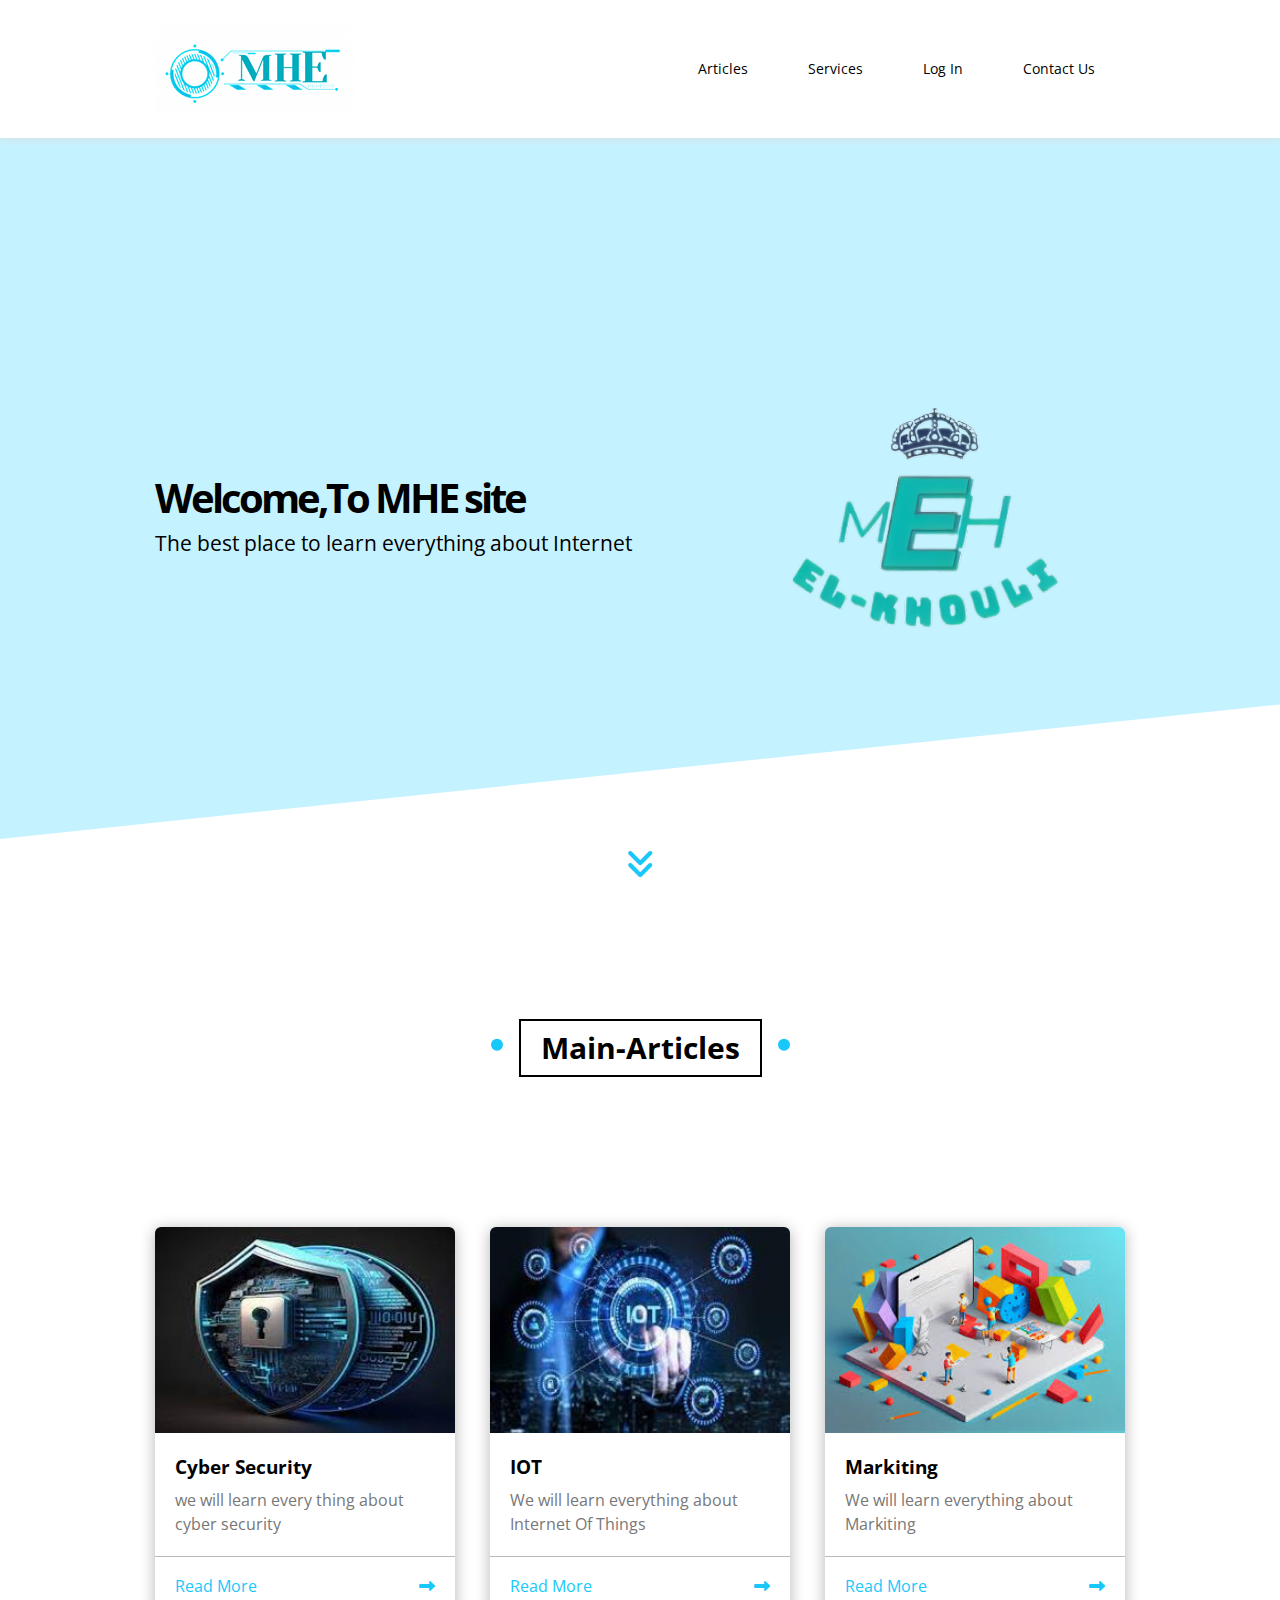
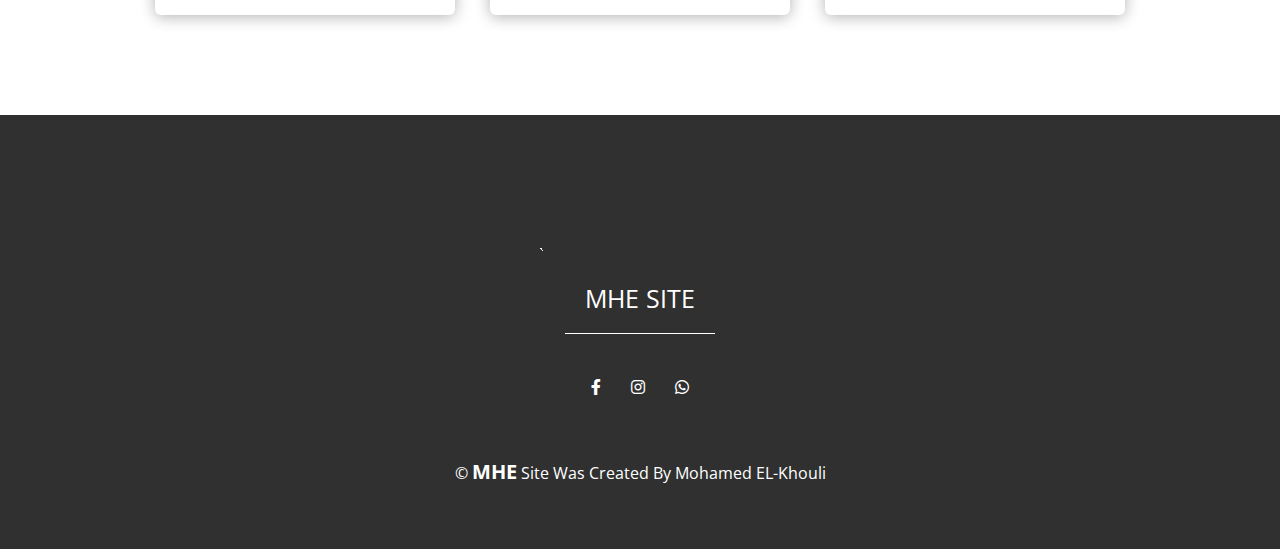
<file: index.html>
<!DOCTYPE html>
<html lang="en">
<head>
    <meta charset="UTF-8">
    <meta name="viewport" content="width=device-width, initial-scale=1.0">
    <title>MHE</title>
     <link rel="stylesheet" href="css/index.css" />
     <link rel="stylesheet" href="css/all.min.css" />
     <link rel="stylesheet" href="css/normalize.css" />
    <!-- google fonts -->
    <link rel="preconnect" href="https://fonts.googleapis.com">
<link rel="preconnect" href="https://fonts.gstatic.com" crossorigin>
<link href="https://fonts.googleapis.com/css2?family=Open+Sans:ital,wght@0,300;0,400;0,500;0,800;1,500;1,600;1,800&display=swap" rel="stylesheet">
</head>
<body>
    <!-- start header -->
     <header>
        <div class="header" id="header">
            <div class="container">
            <a href="#" class="logo">
                <img src="MHE (2).gif" alt="">
            </a>
             <nav>
                <ul class="main-nav">
                    <li><a href="index2.html">Articles</a></li>
                    <li><a href="index3.html">Services</a></li>
                    <li><a href="#">Log In</a></li>
                    <li><a href="#footer">Contact Us</a></li>
                </ul>
                <div class="form">
                </div>
             </nav>
            </div>
        </div>
     </header>
     <!-- start-landing -->
     <div class="landing">
        <div class="container">
            <div class="text">
                <h1>Welcome,To <span>MHE</span> site</h1>
                <p>The best place to learn everything about Internet</p>
            </div>      
            <div class="image">
                <img src="FB_IMG_1688491372302-removebg-preview (1) (1).png" alt="Oops">
            </div>
        </div>
        <a href="Articles" class="go-down">
        <i class="fas fa-angle-double-down fa-2x"></i>
    </a>
     </div>
     <!-- end-landing -->
     <h2 class="Article">Main-Articles</h2>
        <!-- start-main-articles  -->
        <div class="main-articles" id="main-articles">
            <div class="container">
            <div class="box">
                <img src="download.jpg" alt="Oops!">
                <div class="content">
                    <h3>Cyber Security</h3>
                    <P>we will learn every thing about cyber security</P>
                </div>
                <div class="info">
                    <a href="index1.html">Read More</a>
                    <i class="fas fa-long-arrow-alt-right"></i>
                </div>
            </div>
            <div class="box">
                <img src="download (1).jpg" alt="Oops!">
                <div class="content">
                    <h3>IOT</h3>
                    <P>We will learn everything about Internet Of Things</P>
                </div>
                <div class="info">
                    <a href="">Read More</a>
                    <i class="fas fa-long-arrow-alt-right"></i>
                </div>
            </div>
            <div class="box">
                <img src="images (1).jpg" alt="Oops!">
                <div class="content">
                    <h3>Markiting</h3>
                    <P>We will learn everything about Markiting</P>
                </div>
                <div class="info">
                    <a href="">Read More</a>
                    <i class="fas fa-long-arrow-alt-right"></i>
                </div>
            </div>
            </div>
         </div>
         <!-- end-main-articles  -->
         <!-- start-footer  -->
         <div class="footer" id="footer">
         <div class="container30">
         <img class="img1" src="output-onlinegiftools.gif" alt="">
         <p>MHE Site</p>
         <ul class="social">
            <li>
                <a href="#" class="facebook">
                    <i class="fab fa-facebook-f"></i>
                </a>
            </li>
            <li>
                <a href="#" class="instgram">
                    <i class="fab fa-instagram"></i>
                </a>
            </li>
            <li>
                <a href="#" class="whatsapp">
                    <i class="fab fa-whatsapp"></i>
                </a>
            </li>
        </ul>
        <p class="copyright">
            &copy <span class="aspan">MHE</span> Site Was Created By Mohamed EL-Khouli
        </p>
         </div>
        </div>
         <!-- start-footer  -->
</body>
</html>
</file>
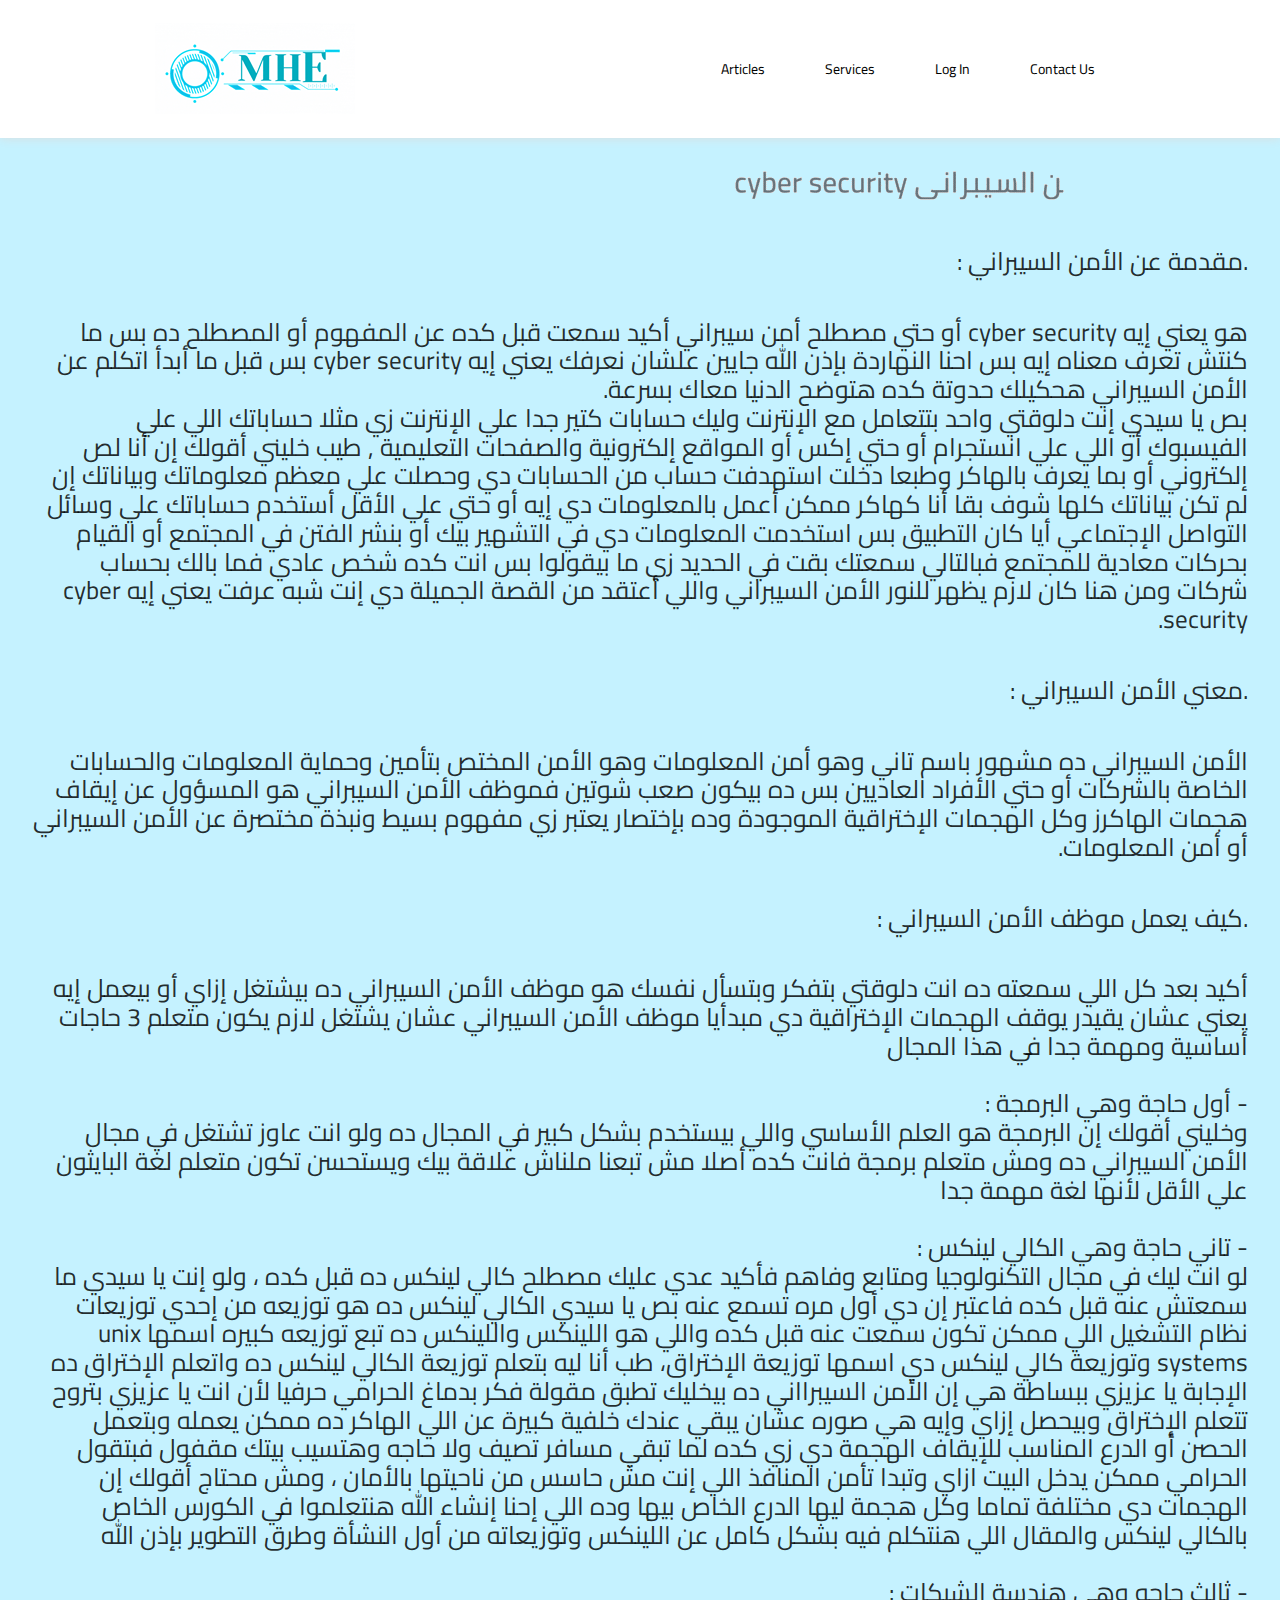
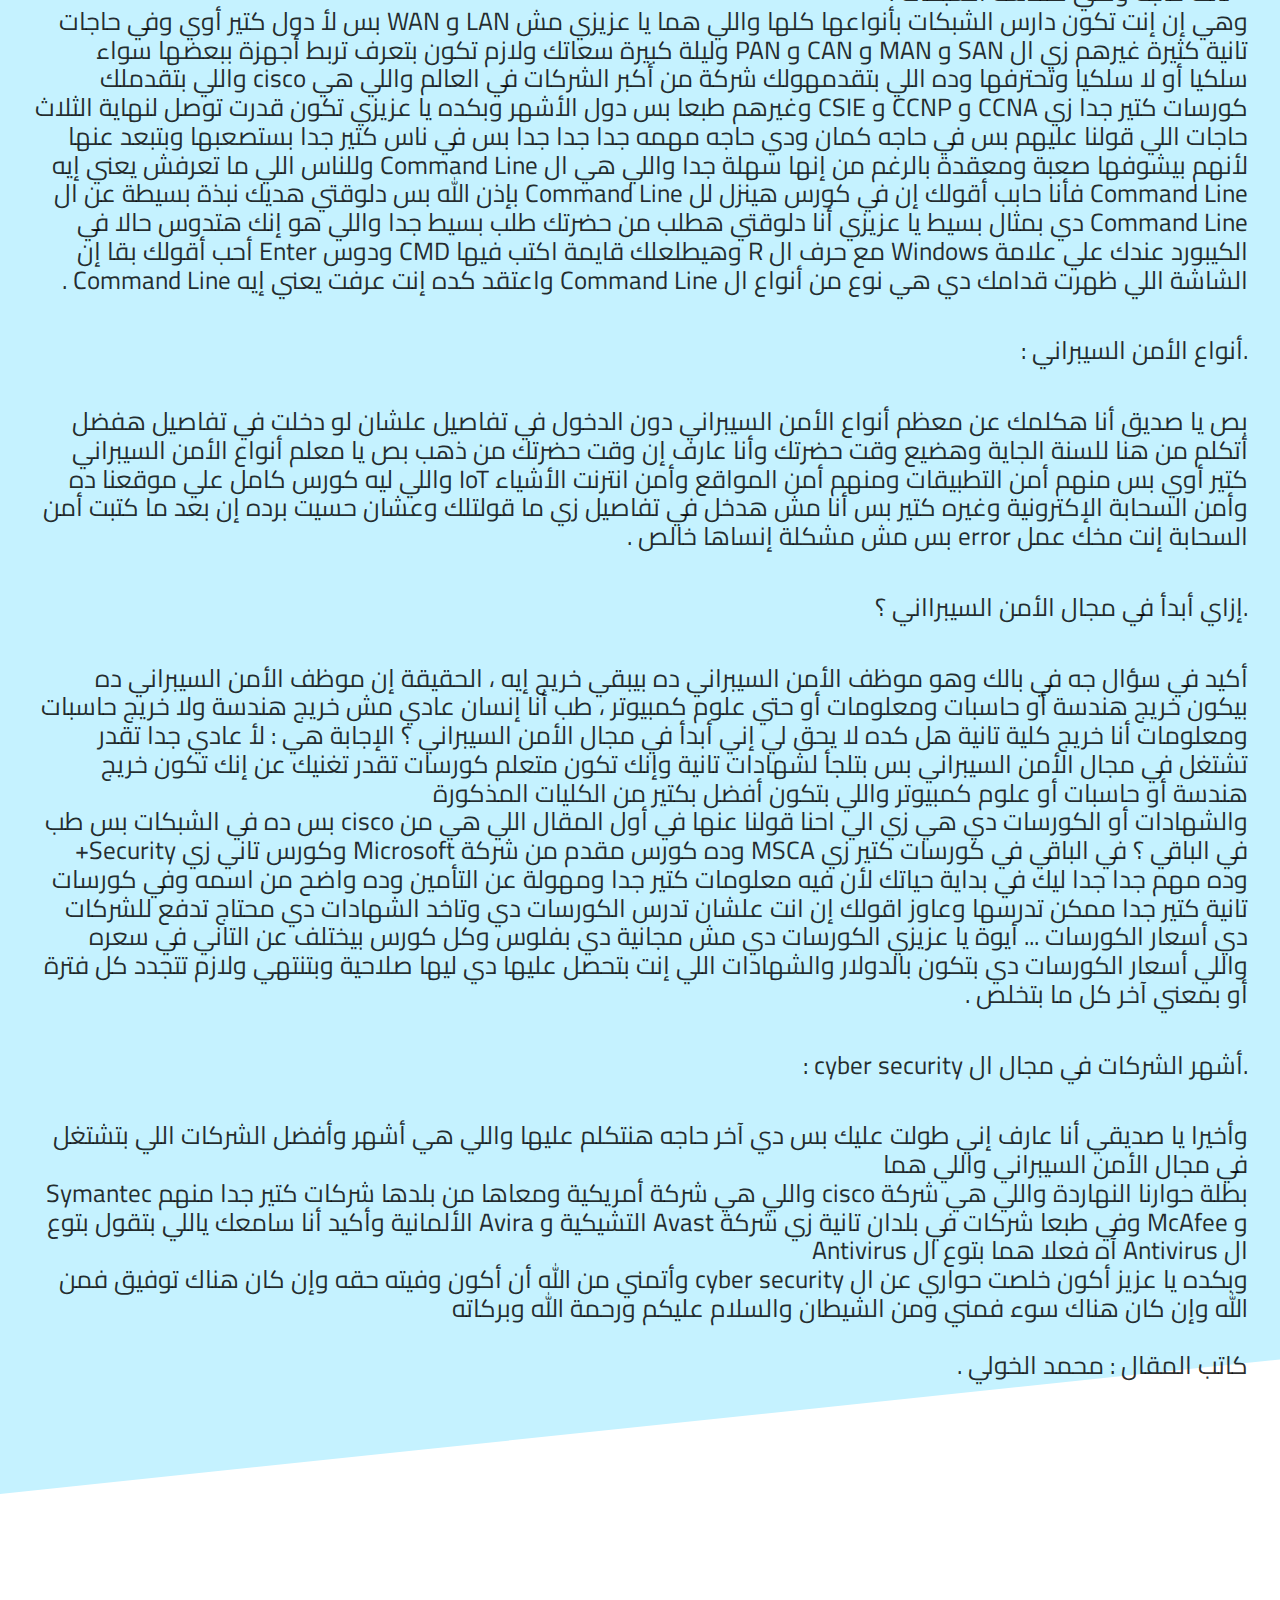
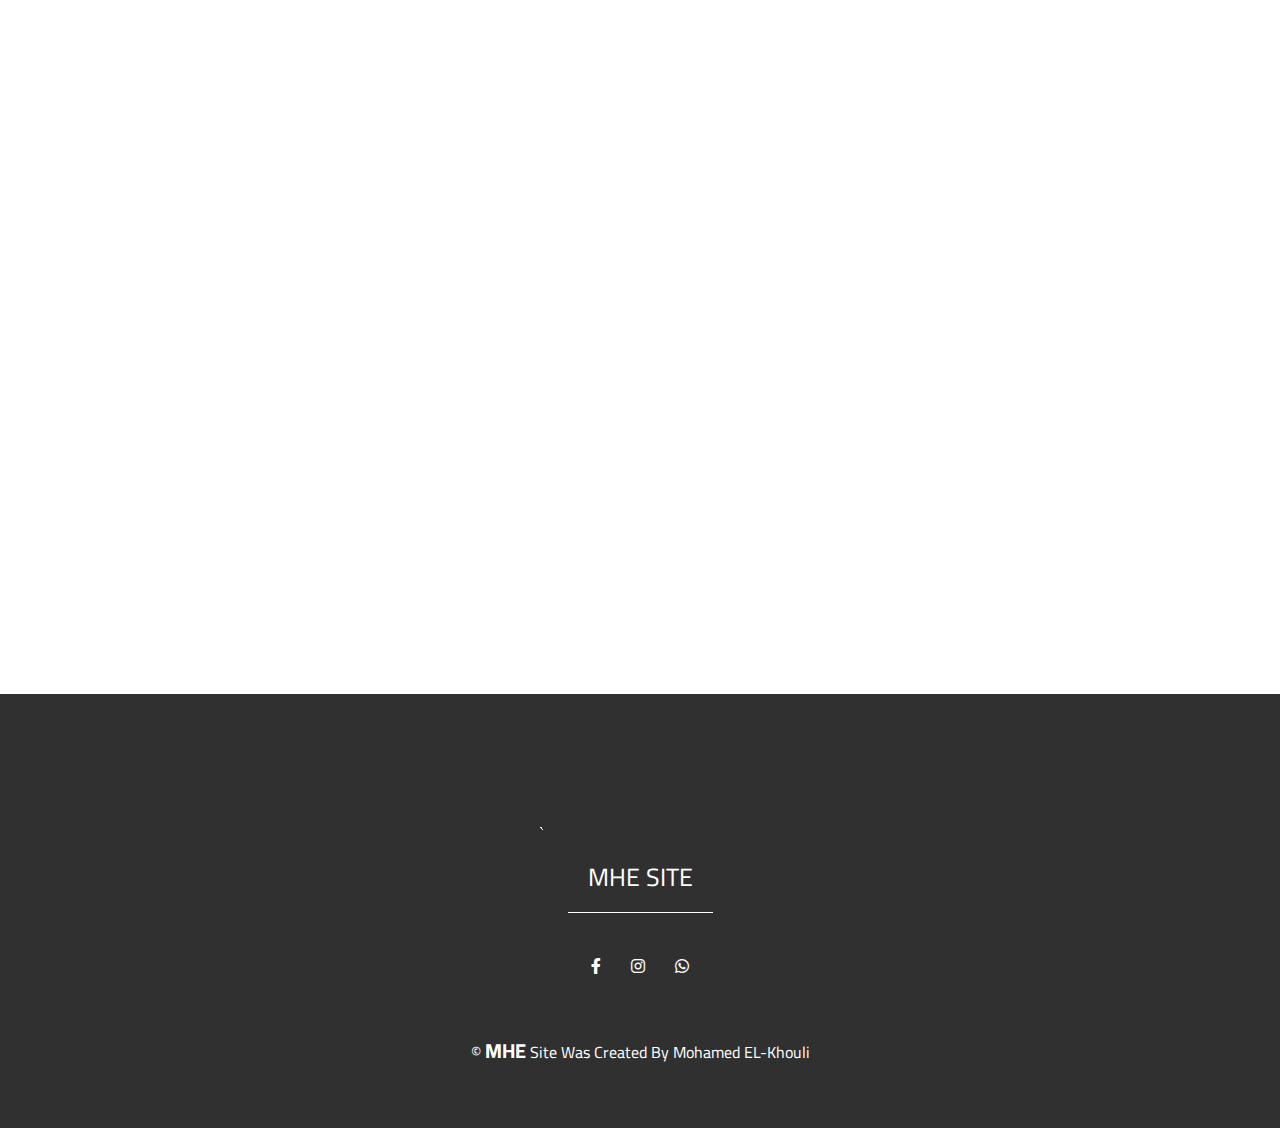
<file: index1.html>
<!DOCTYPE html>
<html lang="en">
<head>
    <meta charset="UTF-8">
    <meta name="viewport" content="width=device-width, initial-scale=1.0">
    <title>MHE</title>
    <link rel="stylesheet" href="css/css/index1.css" />
    <link rel="stylesheet" href="css/all.min.css" />
    <link rel="stylesheet" href="css/normalize.css" />
    <!-- google fonts -->
    <link rel="preconnect" href="https://fonts.googleapis.com">
<link rel="preconnect" href="https://fonts.gstatic.com" crossorigin>
<link href="https://fonts.googleapis.com/css2?family=Cairo:wght@200;400;500;600;700;800;1000&family=Open+Sans:ital,wght@0,300;0,400;0,500;0,800;1,500;1,600;1,800&display=swap" rel="stylesheet">
</head>
<body>
    <header>
        <div class="header" id="header">
            <div class="container">
            <a href="index.html" class="logo">
                <img src="MHE (2).gif" alt="">
            </a>
             <nav>
                <ul class="main-nav">
                    <li><a href="index2.html">Articles</a></li>
                    <li><a href="index3.html">Services</a></li>
                    <li><a href="#">Log In</a></li>
                    <li><a href="#footer">Contact Us</a></li>
                </ul>
                <div class="form">
                </div>
             </nav>
            </div>
        </div>
     </header>
     <div class="landing" >
        <img src="output-onlinegiftools (4) (1).gif" alt="" class="emo">
        <h5>.مقدمة عن الأمن السيبراني :</h5>
        <h5>هو يعني إيه cyber security أو حتي مصطلح أمن سيبراني أكيد سمعت قبل كده عن المفهوم أو المصطلح ده بس ما كنتش تعرف معناه إيه بس احنا النهاردة بإذن الله جايين علشان نعرفك يعني إيه cyber security بس قبل ما أبدأ اتكلم عن الأمن السيبراني هحكيلك حدوتة كده هتوضح الدنيا معاك بسرعة.<br/>بص يا سيدي إنت دلوقتي واحد بتتعامل مع الإنترنت وليك حسابات كتير جدا علي الإنترنت زي مثلا حساباتك اللي علي الفيسبوك أو اللي علي انستجرام أو حتي إكس أو المواقع إلكترونية والصفحات التعليمية , طيب خليني أقولك إن أنا لص إلكتروني أو بما يعرف بالهاكر وطبعا دخلت استهدفت حساب من الحسابات دي وحصلت علي معظم معلوماتك وبياناتك إن لم تكن بياناتك كلها شوف بقا أنا كهاكر ممكن أعمل بالمعلومات دي إيه أو حتي علي الأقل أستخدم حساباتك علي وسائل التواصل الإجتماعي أيا كان التطبيق بس استخدمت المعلومات دي في التشهير بيك أو بنشر الفتن في المجتمع أو القيام بحركات معادية للمجتمع فبالتالي سمعتك بقت في الحديد زي ما بيقولوا بس انت كده شخص عادي فما بالك بحساب شركات ومن هنا كان لازم يظهر للنور الأمن السيبراني واللي أعتقد من القصة الجميلة دي إنت شبه عرفت يعني إيه cyber  security.</h5>
        <h5>.معني الأمن السيبراني :</h5>
        <h5>الأمن السيبراني ده مشهور باسم تاني وهو أمن المعلومات وهو الأمن المختص بتأمين وحماية المعلومات والحسابات الخاصة بالشركات أو حتي الأفراد العاديين بس ده بيكون صعب شوتين فموظف الأمن السيبراني هو المسؤول عن إيقاف هجمات الهاكرز وكل الهجمات الإختراقية الموجودة وده بإختصار يعتبر زي مفهوم بسيط ونبذة مختصرة عن الأمن السيبراني أو أمن المعلومات.</h5>
        <h5>.كيف يعمل موظف الأمن السيبراني :</h5>
        <h5>أكيد بعد كل اللي سمعته ده انت دلوقتي بتفكر وبتسأل نفسك هو موظف الأمن السيبراني ده بيشتغل إزاي أو بيعمل إيه يعني عشان يقيدر يوقف الهجمات الإختراقية دي مبدأيا موظف الأمن السيبراني عشان يشتغل لازم يكون متعلم 3 حاجات أساسية ومهمة جدا في هذا المجال<br/> <br/>- أول حاجة وهي البرمجة :<br/>وخليني أقولك إن البرمجة هو العلم الأساسي واللي بيستخدم بشكل كبير في المجال ده ولو انت عاوز تشتغل في مجال الأمن السيبراني ده ومش متعلم برمجة فانت كده أصلا مش تبعنا ملناش علاقة بيك ويستحسن تكون متعلم لغة البايثون علي الأقل لأنها لغة مهمة جدا <br/><br/>- تاني حاجة وهي الكالي لينكس :<br/>لو انت ليك في مجال التكنولوجيا ومتابع وفاهم فأكيد عدي عليك مصطلح كالي لينكس ده قبل كده ، ولو إنت يا سيدي ما سمعتش عنه قبل كده فاعتبر إن دي أول مره تسمع عنه بص يا سيدي الكالي لينكس ده هو توزيعه من إحدي توزيعات نظام التشغيل اللي ممكن تكون سمعت عنه قبل كده واللي هو اللينكس واللينكس ده تبع توزيعه كبيره اسمها unix systems وتوزيعة كالي لينكس دي اسمها توزيعة الإختراق، طب أنا ليه بتعلم توزيعة الكالي لينكس ده واتعلم الإختراق ده الإجابة يا عزيزي ببساطة هي إن الأمن السيبرااني ده بيخليك تطبق مقولة فكر بدماغ الحرامي حرفيا لأن انت يا عزيزي بتروح تتعلم الإختراق وبيحصل إزاي وإيه هي صوره عشان يبقي عندك خلفية كبيرة عن اللي الهاكر ده ممكن يعمله وبتعمل الحصن أو الدرع المناسب للإيقاف الهجمة دي زي كده لما تبقي مسافر تصيف ولا حاجه وهتسيب بيتك مقفول فبتقول الحرامي ممكن يدخل البيت ازاي وتبدا تأمن المنافذ اللي إنت مش حاسس من ناحيتها بالأمان ، ومش محتاج أقولك إن الهجمات دي مختلفة تماما وكل هجمة ليها الدرع الخاص بيها وده اللي إحنا إنشاء الله هنتعلموا في الكورس الخاص بالكالي لينكس والمقال اللي هنتكلم فيه بشكل كامل عن اللينكس وتوزيعاته من أول النشأة وطرق التطوير بإذن الله<br/><br/> - ثالث حاجه وهي هندسة الشبكات :<br/> وهي إن إنت تكون دارس الشبكات بأنواعها كلها واللي هما يا عزيزي مش LAN و WAN بس لأ دول كتير أوي وفي حاجات تانية كثيرة غيرهم زي ال SAN و MAN و CAN و PAN وليلة كبيرة سعاتك ولازم تكون بتعرف تربط أجهزة ببعضها سواء سلكيا أو لا سلكيا وتحترفها وده اللي بتقدمهولك شركة من أكبر الشركات في العالم واللي هي cisco واللي بتقدملك كورسات كتير جدا زي CCNA و CCNP و CSIE وغيرهم طبعا بس دول الأشهر وبكده يا عزيزي تكون قدرت توصل لنهاية الثلاث حاجات اللي قولنا عليهم بس في حاجه كمان ودي حاجه مهمه جدا جدا جدا بس في ناس كتير جدا بستصعبها وبتبعد عنها لأنهم بيشوفها صعبة ومعقدة بالرغم من إنها سهلة جدا واللي هي ال Command Line وللناس اللي ما تعرفش يعني إيه Command Line فأنا حابب أقولك إن في كورس هينزل لل Command Line بإذن الله بس دلوقتي هديك نبذة بسيطة عن ال Command Line دي بمثال بسيط يا عزيزي أنا دلوقتي هطلب من حضرتك طلب بسيط جدا واللي هو إنك هتدوس حالا في الكيبورد عندك علي علامة Windows مع حرف ال R وهيطلعلك قايمة اكتب فيها CMD ودوس Enter أحب أقولك بقا إن الشاشة اللي ظهرت قدامك دي هي نوع من أنواع ال Command Line واعتقد كده إنت عرفت يعني إيه Command Line .</h5>
        <h5>.أنواع الأمن السيبراني :</h5>
        <h5>بص يا صديق أنا هكلمك عن معظم أنواع الأمن السيبراني دون الدخول في تفاصيل علشان لو دخلت في تفاصيل هفضل أتكلم من هنا للسنة الجاية وهضيع وقت حضرتك وأنا عارف إن وقت حضرتك من ذهب بص يا معلم أنواع الأمن السيبراني كتير أوي بس منهم أمن التطبيقات ومنهم أمن المواقع وأمن انترنت الأشياء IoT واللي ليه كورس كامل علي موقعنا ده وأمن السحابة الإكترونية وغيره كتير بس أنا مش هدخل في تفاصيل زي ما قولتلك وعشان حسيت برده إن بعد ما كتبت أمن السحابة إنت مخك عمل error بس مش مشكلة إنساها خالص .</h5>
        <h5>.إزاي أبدأ في مجال الأمن السيبرااني ؟</h5>
        <h5>أكيد في سؤال جه في بالك وهو موظف الأمن السيبراني ده بيبقي خريج إيه ، الحقيقة إن موظف الأمن السيبراني ده بيكون خريج هندسة أو حاسبات ومعلومات أو حتي علوم كمبيوتر ، طب أنا إنسان عادي مش خريج هندسة ولا خريج حاسبات ومعلومات أنا خريج كلية تانية هل كده لا يحق لي إني أبدأ في مجال الأمن السيبراني ؟ الإجابة هي : لأ عادي جدا تقدر تشتغل في مجال الأمن السيبراني بس بتلجأ لشهادات تانية وإنك تكون متعلم كورسات تقدر تغنيك عن إنك تكون خريج هندسة أو حاسبات أو علوم كمبيوتر واللي بتكون أفضل بكتير من الكليات المذكورة <br/> والشهادات أو الكورسات دي هي زي الي احنا قولنا عنها في أول المقال اللي هي من cisco بس ده في الشبكات بس طب في الباقي ؟ في الباقي في كورسات كتير زي MSCA وده كورس مقدم من شركة Microsoft وكورس تاني زي Security+ وده مهم جدا جدا ليك في بداية حياتك لأن فيه معلومات كتير جدا ومهولة عن التأمين وده واضح من اسمه وفي كورسات تانية كتير جدا ممكن تدرسها وعاوز اقولك إن انت علشان تدرس الكورسات دي وتاخد الشهادات دي محتاج تدفع للشركات دي أسعار الكورسات ... أيوة يا عزيزي الكورسات دي مش مجانية دي بفلوس وكل كورس بيختلف عن التاني في سعره واللي أسعار الكورسات دي بتكون بالدولار والشهادات اللي إنت بتحصل عليها دي ليها صلاحية وبتنتهي ولازم تتجدد كل فترة أو بمعني آخر كل ما بتخلص .</h5>
        <h5>.أشهر الشركات في مجال ال cyber security :</h5>
        <h5>وأخيرا يا صديقي أنا عارف إني طولت عليك بس دي آخر حاجه هنتكلم عليها واللي هي أشهر وأفضل الشركات اللي بتشتغل في مجال الأمن السيبراني واللي هما <br/> بطلة حوارنا النهاردة واللي هي شركة cisco واللي هي شركة أمريكية ومعاها من بلدها شركات كتير جدا منهم Symantec و McAfee وفي طبعا شركات في بلدان تانية زي شركة Avast التشيكية و Avira الألمانية وأكيد أنا سامعك ياللي بتقول بتوع ال Antivirus آه فعلا هما بتوع ال Antivirus <br/> وبكده يا عزيز أكون خلصت حواري عن ال cyber security  وأتمني من الله أن أكون وفيته حقه وإن كان هناك توفيق فمن الله وإن كان هناك سوء فمني ومن الشيطان والسلام عليكم ورحمة الله وبركاته <br/><br/>كاتب المقال : محمد الخولي .</h5>
        <div class="container">
        </div>
     </div>
     <!-- end-landing -->
     <!-- start-footer  -->
     <div class="footer" id="footer">
        <div class="container30">
        <img class="img1" src="output-onlinegiftools.gif" alt="">
        <p>MHE Site</p>
        <ul class="social">
           <li>
               <a href="#" class="facebook">
                   <i class="fab fa-facebook-f"></i>
               </a>
           </li>
           <li>
               <a href="#" class="instgram">
                   <i class="fab fa-instagram"></i>
               </a>
           </li>
           <li>
               <a href="#" class="whatsapp">
                   <i class="fab fa-whatsapp"></i>
               </a>
           </li>
       </ul>
       <p class="copyright">
           &copy <span class="aspan">MHE</span> Site Was Created By Mohamed EL-Khouli
       </p>
        </div>
       </div>
        <!-- start-footer  -->
 
</body>
</html>
</file>
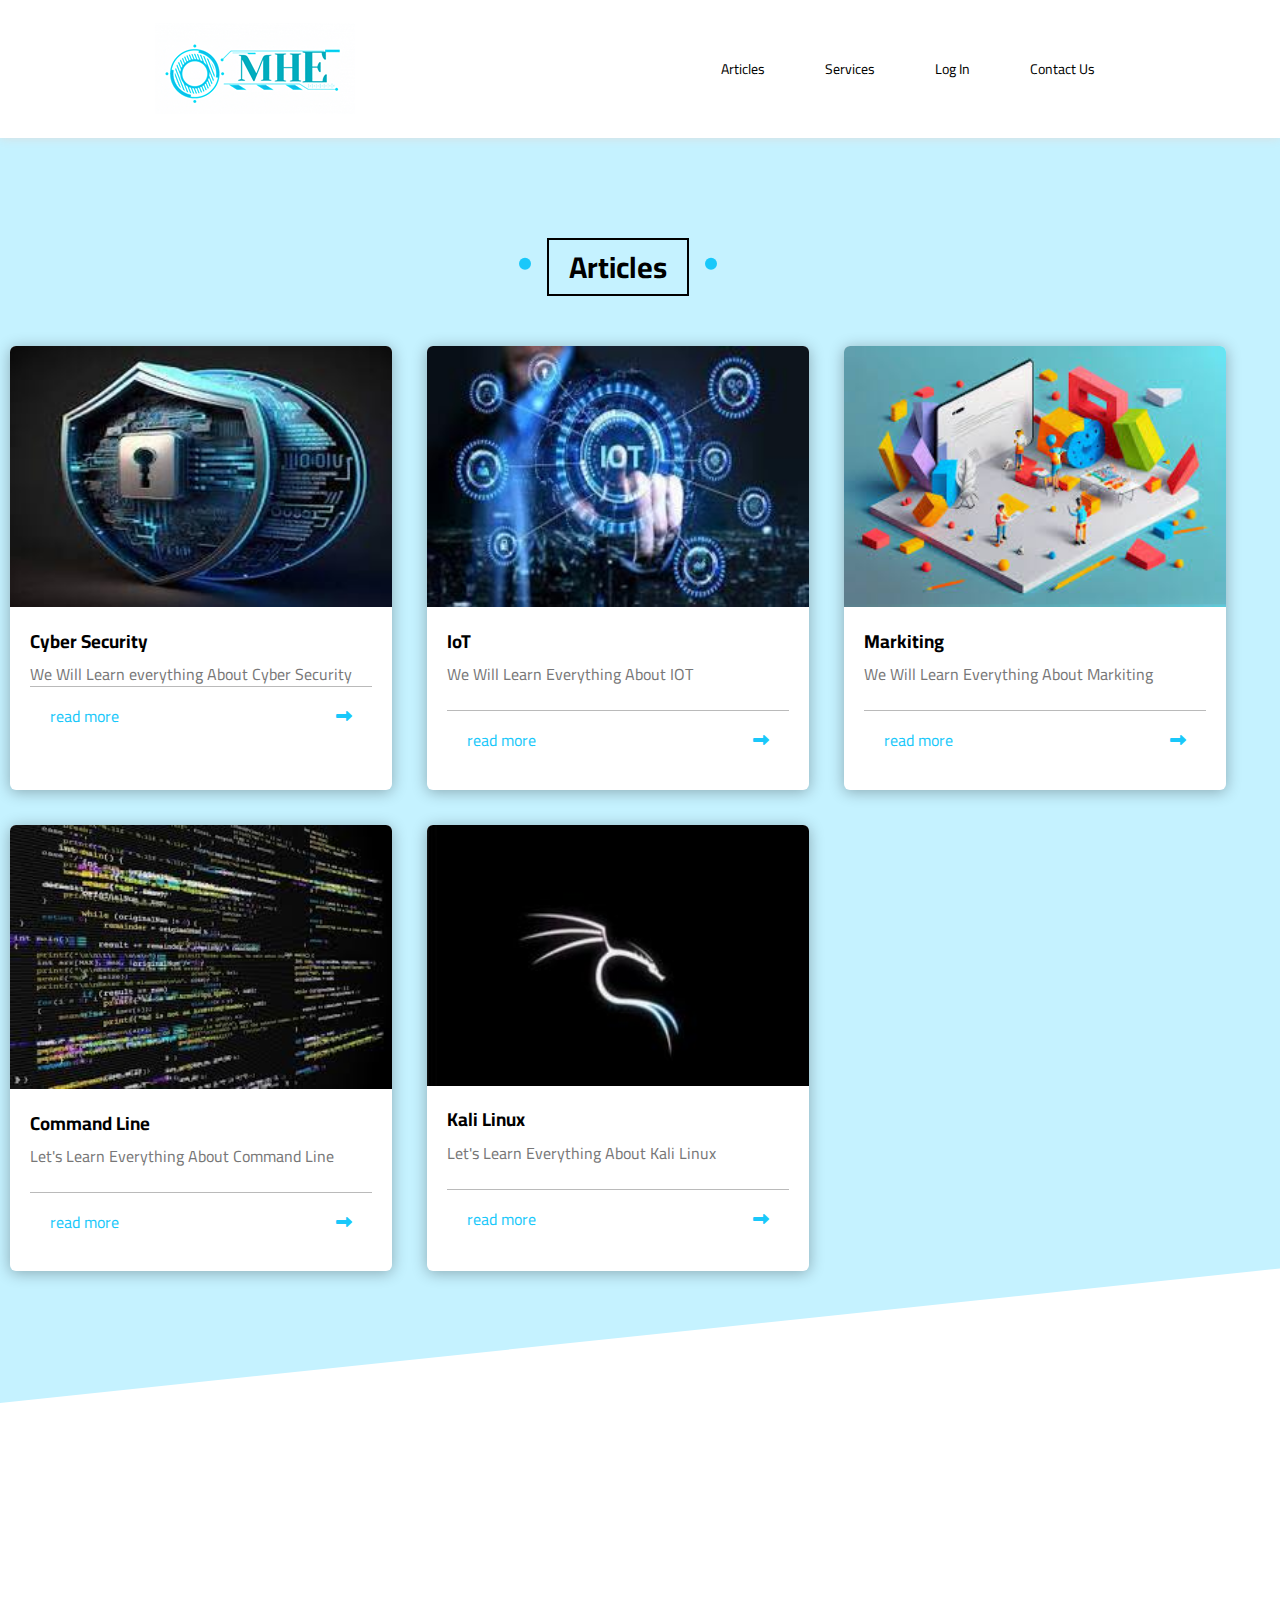
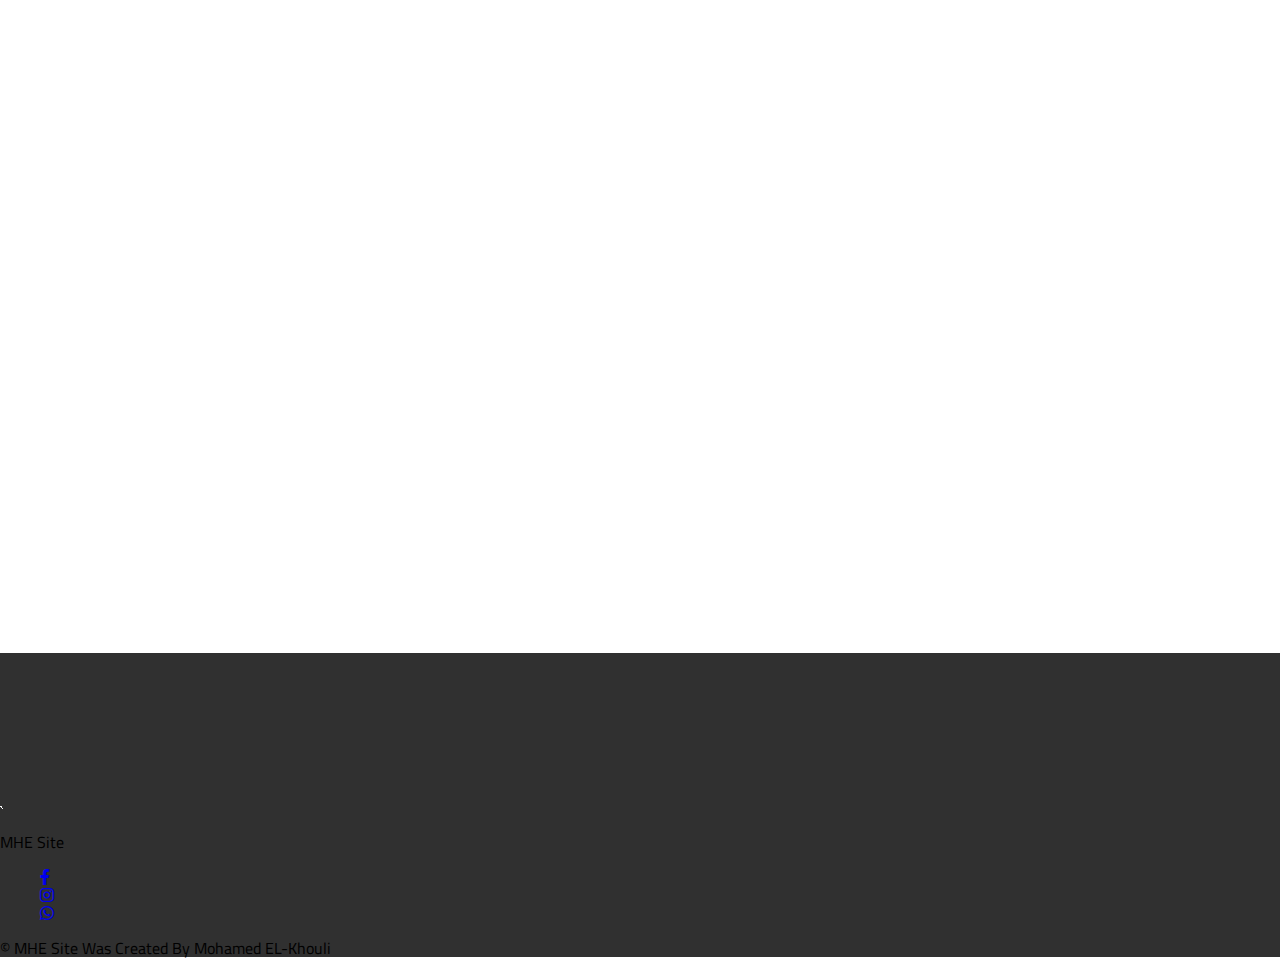
<file: index2.html>
<!DOCTYPE html>
<html lang="en">
<head>
    <meta charset="UTF-8">
    <meta name="viewport" content="width=device-width, initial-scale=1.0">
    <title>MHE</title>
    <link rel="stylesheet" href="index2.css" />
    <link rel="stylesheet" href="css/all.min.css" />
    <link rel="stylesheet" href="css/normalize.css" />
    <!-- google fonts -->
    <link rel="preconnect" href="https://fonts.googleapis.com">
<link rel="preconnect" href="https://fonts.gstatic.com" crossorigin>
<link href="https://fonts.googleapis.com/css2?family=Cairo:wght@200;400;500;600;700;800;1000&family=Open+Sans:ital,wght@0,300;0,400;0,500;0,800;1,500;1,600;1,800&display=swap" rel="stylesheet">
</head>
<body>
    <header>
        <div class="header" id="header">
            <div class="container">
            <a href="index.html" class="logo">
                <img src="MHE (2).gif" alt="">
            </a>
             <nav>
                <ul class="main-nav">
                    <li><a href="index2.html">Articles</a></li>
                    <li><a href="index3.html">Services</a></li>
                    <li><a href="#">Log In</a></li>
                    <li><a href="#footer">Contact Us</a></li>
                </ul>
                <div class="form">
                </div>
             </nav>
            </div>
        </div>
     </header>
     <div class="landing" >
       <!-- start-boxes  -->
       <div class="boxes" id="boxes">
        <h2 class="box4">Articles</h2>
        <div class="container1">
            <div class="box">
                <img src="download.jpg" alt="Oops!">
                <div class="content">
                    <h3>Cyber Security</h3>
                    <p>We Will Learn everything About Cyber Security<br/></p>
                    <div class="info">
                        <a href="index1.html">read more</a>
                        <i class="fas fa-long-arrow-alt-right"></i>
                    </div>
                </div>
            </div>
            <div class="box">
                <img src="download (1).jpg" alt="Oops!">
                <div class="content">
                    <h3>IoT</h3>
                    <p>We Will Learn Everything About IOT<br/><br/></p>
                    <div class="info">
                        <a href="">read more</a>
                        <i class="fas fa-long-arrow-alt-right"></i>
                    </div>
                </div>
            </div>
            <div class="box">
                <img src="images (1).jpg" alt="Oops!">
                <div class="content">
                    <h3>Markiting</h3>
                    <p>We Will Learn Everything About Markiting<br/><br/></p>
                    <div class="info">
                        <a href="">read more</a>
                        <i class="fas fa-long-arrow-alt-right"></i>
                    </div>
                </div>
            </div>
            <div class="box">
                <img src="images (2).jpg" alt="Oops!">
                <div class="content">
                    <h3>Command Line</h3>
                    <p>Let's Learn Everything About Command Line<br/><br/></p>
                    <div class="info">
                        <a href="index4.html">read more</a>
                        <i class="fas fa-long-arrow-alt-right"></i>
                    </div>
                </div>
            </div>
            <div class="box">
                <img src="images (3).jpg" alt="Oops!">
                <div class="content">
                    <h3>Kali Linux</h3>
                    <p>Let's Learn Everything About Kali Linux <br/><br/> </p>
                    <div class="info">
                        <a href="index4.html">read more</a>
                        <i class="fas fa-long-arrow-alt-right"></i>
                    </div>
                </div>
            </div>
         </div>
       </div>
       <!-- start-boxes  -->
        <div class="container">
        </div>
     </div>
     <!-- end-landing -->
<!-- start-footer  -->
<div class="footer" id="footer">
    <div class="container30">
    <img class="img1" src="output-onlinegiftools.gif" alt="">
    <p>MHE Site</p>
    <ul class="social">
       <li>
           <a href="#" class="facebook">
               <i class="fab fa-facebook-f"></i>
           </a>
       </li>
       <li>
           <a href="#" class="instgram">
               <i class="fab fa-instagram"></i>
           </a>
       </li>
       <li>
           <a href="#" class="whatsapp">
               <i class="fab fa-whatsapp"></i>
           </a>
       </li>
   </ul>
   <p class="copyright">
       &copy <span class="aspan">MHE</span> Site Was Created By Mohamed EL-Khouli
   </p>
    </div>
   </div>
    <!-- start-footer  -->
</body>
</html>
</file>
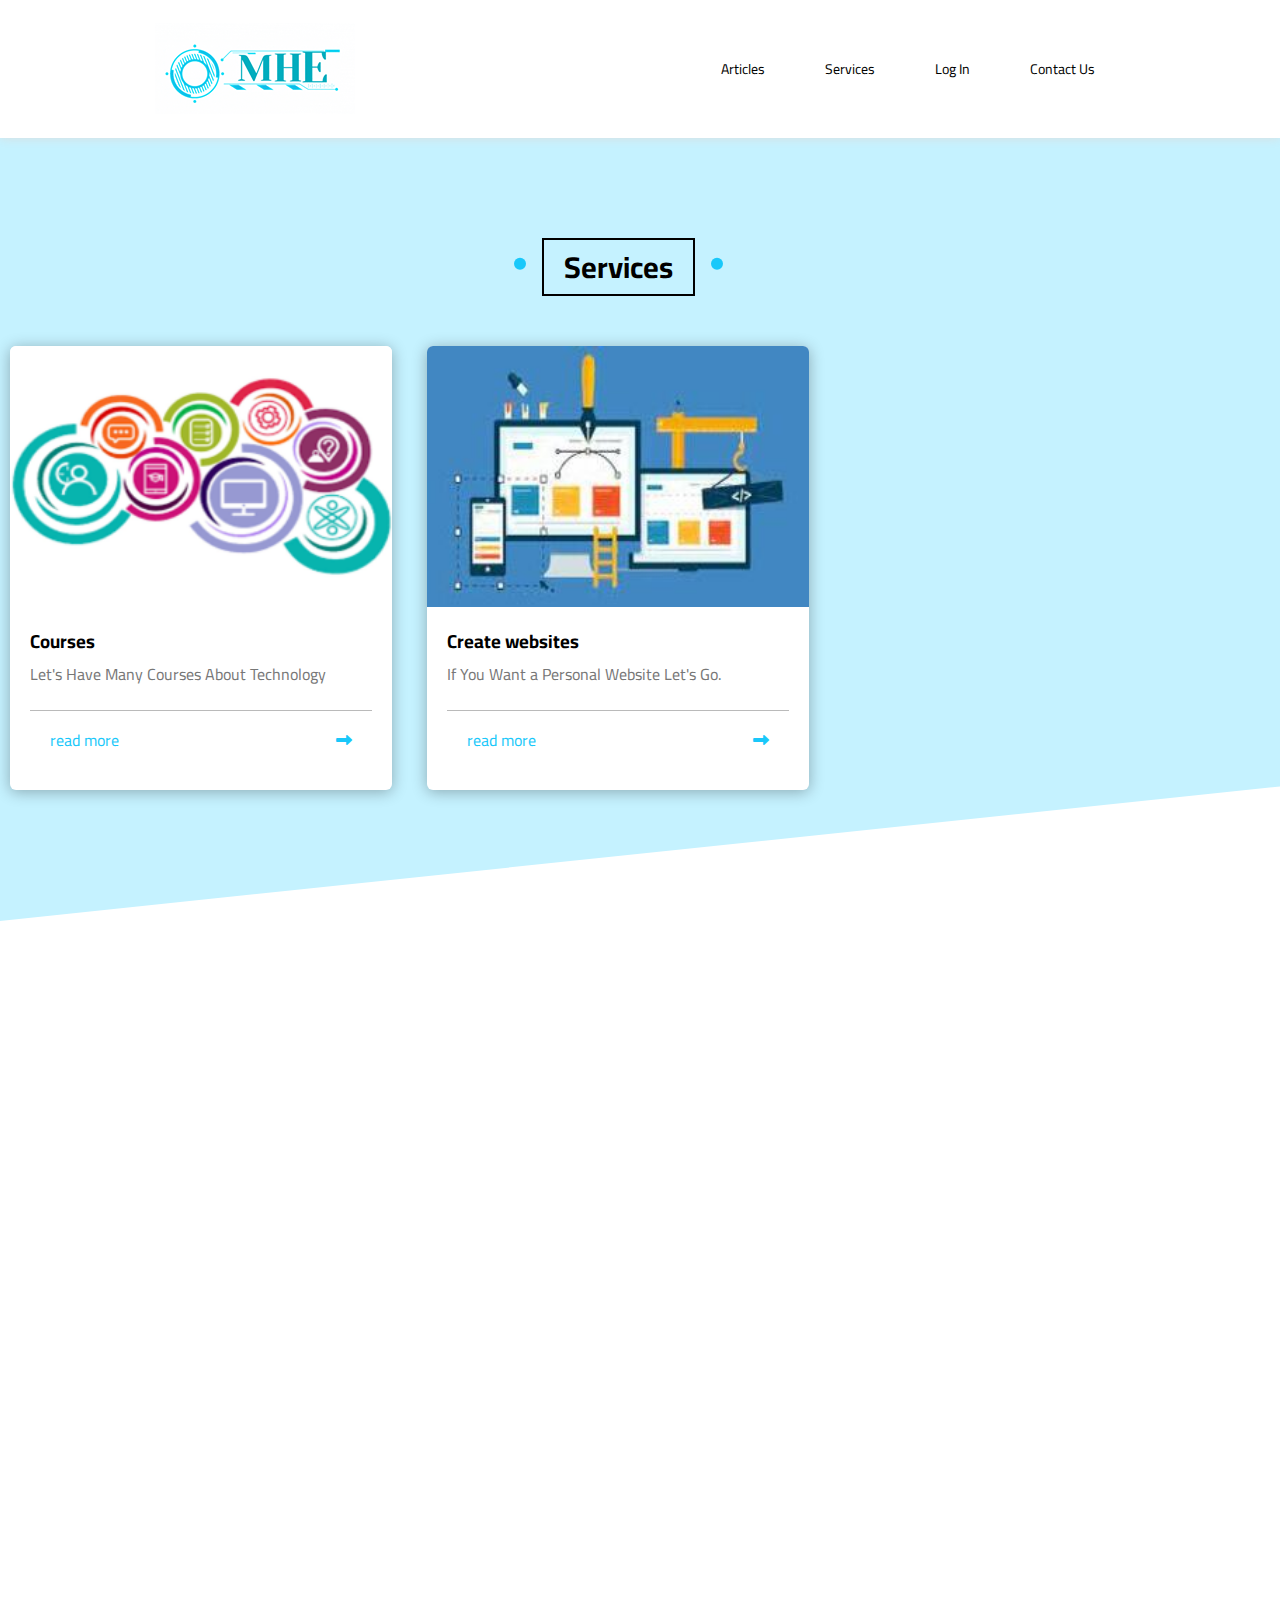
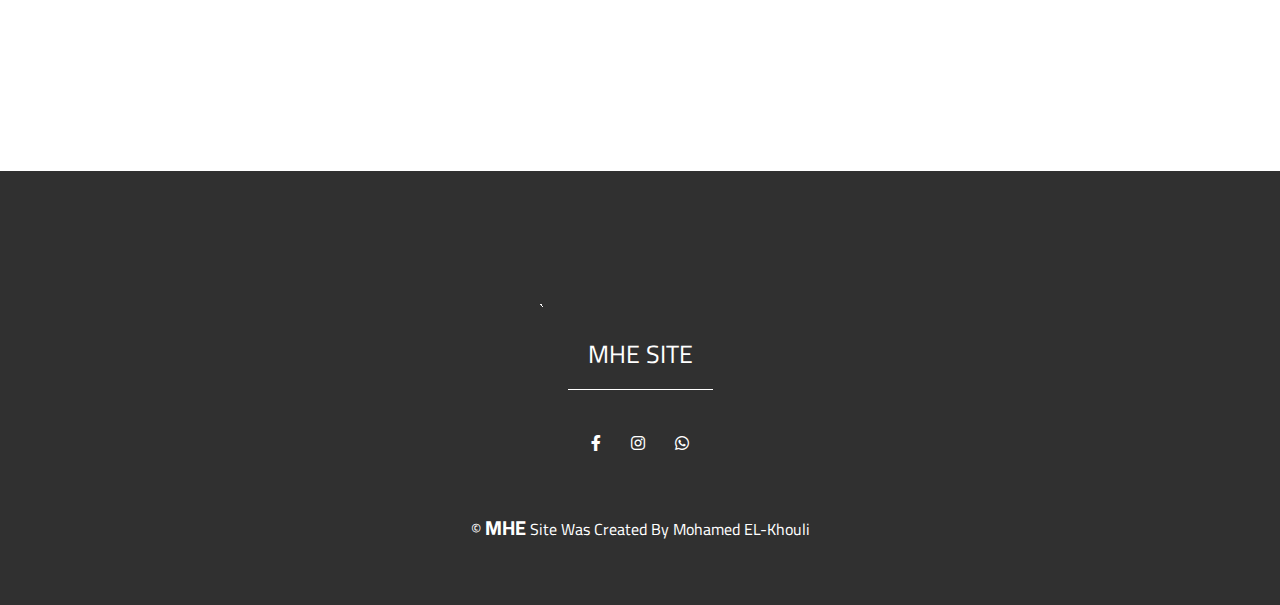
<file: index3.html>
<!DOCTYPE html>
<html lang="en">
<head>
    <meta charset="UTF-8">
    <meta name="viewport" content="width=device-width, initial-scale=1.0">
    <title>MHE</title>
    <link rel="stylesheet" href="index3.css" />
    <link rel="stylesheet" href="css/all.min.css" />
    <link rel="stylesheet" href="css/normalize.css" />
    <!-- google fonts -->
    <link rel="preconnect" href="https://fonts.googleapis.com">
<link rel="preconnect" href="https://fonts.gstatic.com" crossorigin>
<link href="https://fonts.googleapis.com/css2?family=Cairo:wght@200;400;500;600;700;800;1000&family=Open+Sans:ital,wght@0,300;0,400;0,500;0,800;1,500;1,600;1,800&display=swap" rel="stylesheet">
</head>
<body>
    <header>
        <div class="header" id="header">
            <div class="container">
            <a href="index.html" class="logo">
                <img src="MHE (2).gif" alt="">
            </a>
             <nav>
                <ul class="main-nav">
                    <li><a href="index2.html">Articles</a></li>
                    <li><a href="index3.html">Services</a></li>
                    <li><a href="#">Log In</a></li>
                    <li><a href="#footer">Contact Us</a></li>
                </ul>
                <div class="form">
                </div>
             </nav>
            </div>
        </div>
     </header>
     <div class="landing" >
       <!-- start-boxes  -->
       <div class="boxes" id="boxes">
        <h2 class="box4">Services</h2>
        <div class="container1">
            <div class="box">
                <img src="download (1).png" alt="Oops!">
                <div class="content">
                    <h3>Courses</h3>
                    <p>Let's Have Many Courses About Technology<br/><br/></p>
                    <div class="info">
                        <a href="index4.html">read more</a>
                        <i class="fas fa-long-arrow-alt-right"></i>
                    </div>
                </div>
            </div>
            <div class="box">
                <img src="download (2) (1).jpg" alt="Oops!">
                <div class="content">
                    <h3>Create websites</h3>
                    <p>If You Want a Personal Website Let's Go. <br/><br/> </p>
                    <div class="info">
                        <a href="index4.html">read more</a>
                        <i class="fas fa-long-arrow-alt-right"></i>
                    </div>
                </div>
            </div>
         </div>
       </div>
       <!-- start-boxes  -->
        <div class="container">
        </div>
     </div>
     <!-- end-landing -->
 <!-- start-footer  -->
 <div class="footer" id="footer">
    <div class="container30">
    <img class="img1" src="output-onlinegiftools.gif" alt="">
    <p>MHE Site</p>
    <ul class="social">
       <li>
           <a href="#" class="facebook">
               <i class="fab fa-facebook-f"></i>
           </a>
       </li>
       <li>
           <a href="#" class="instgram">
               <i class="fab fa-instagram"></i>
           </a>
       </li>
       <li>
           <a href="#" class="whatsapp">
               <i class="fab fa-whatsapp"></i>
           </a>
       </li>
   </ul>
   <p class="copyright">
       &copy <span class="aspan">MHE</span> Site Was Created By Mohamed EL-Khouli
   </p>
    </div>
   </div>
    <!-- start-footer  -->
</body>
</html>
</file>
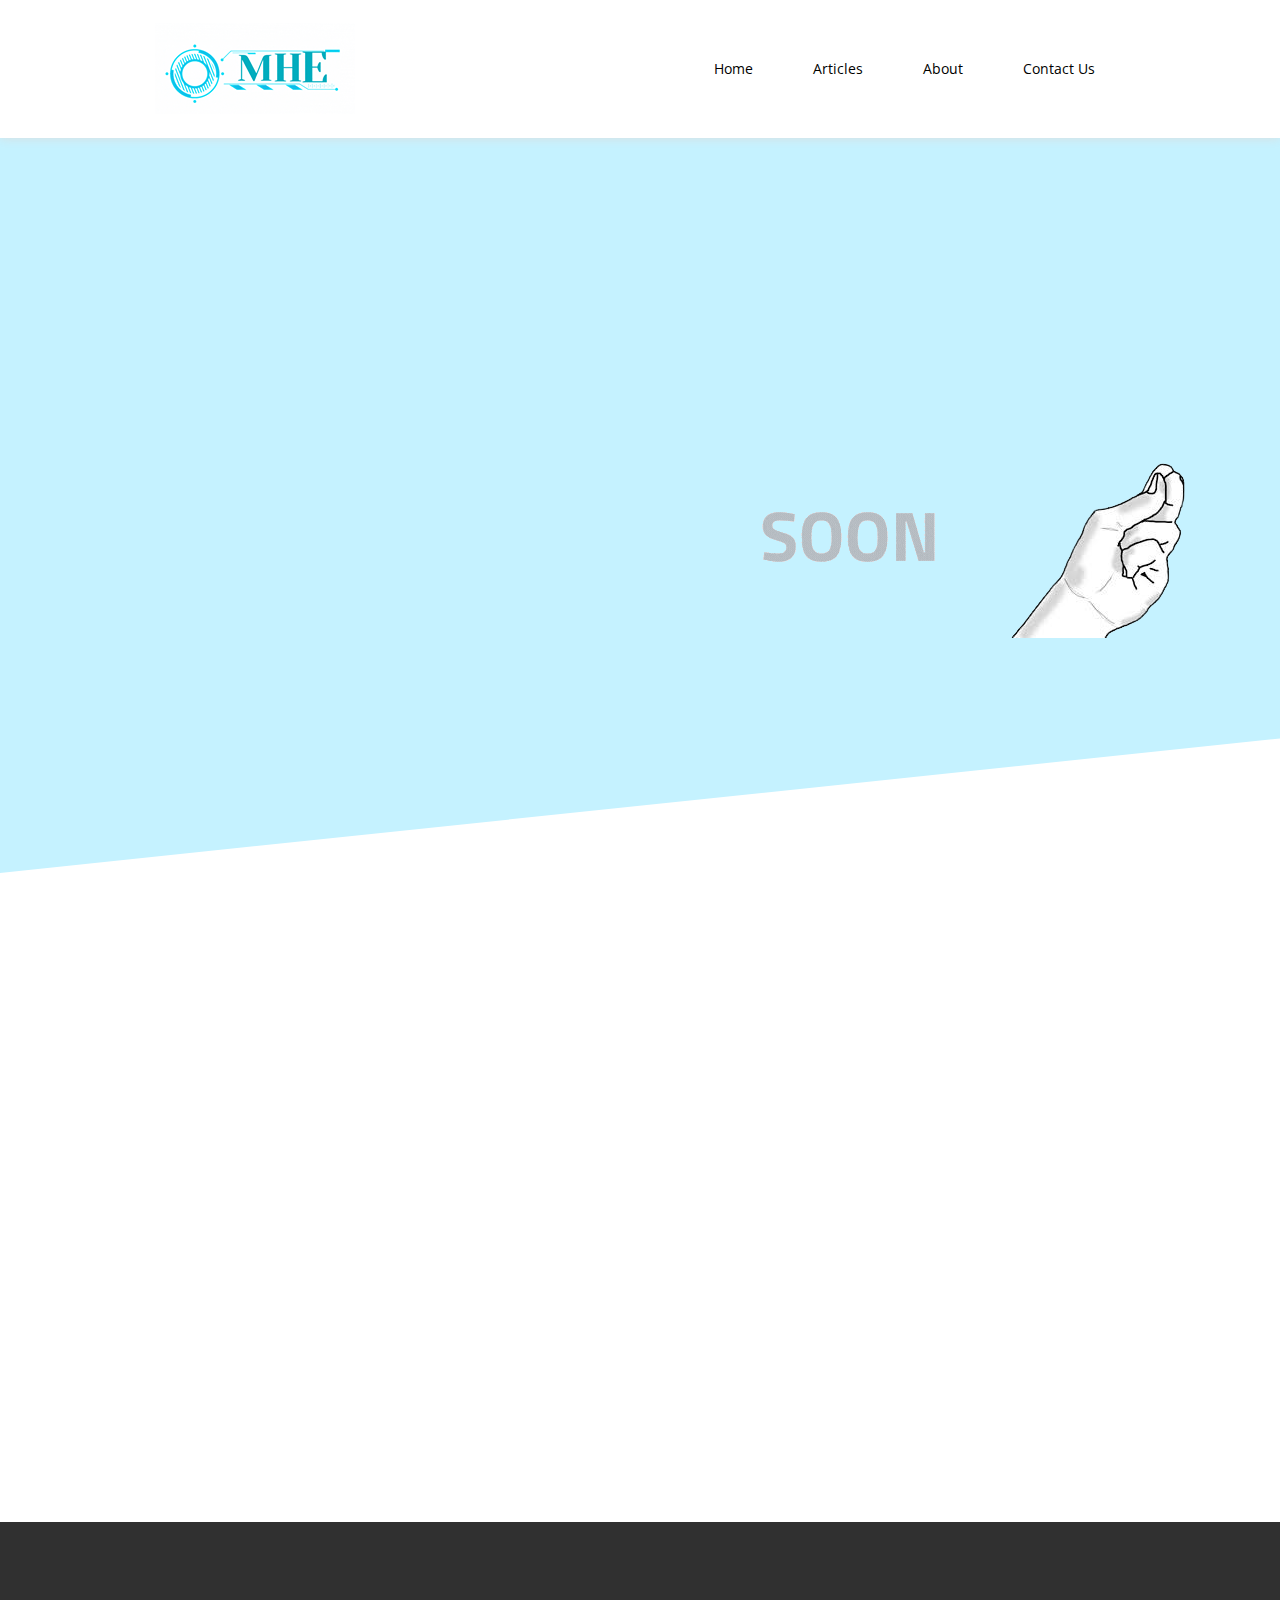
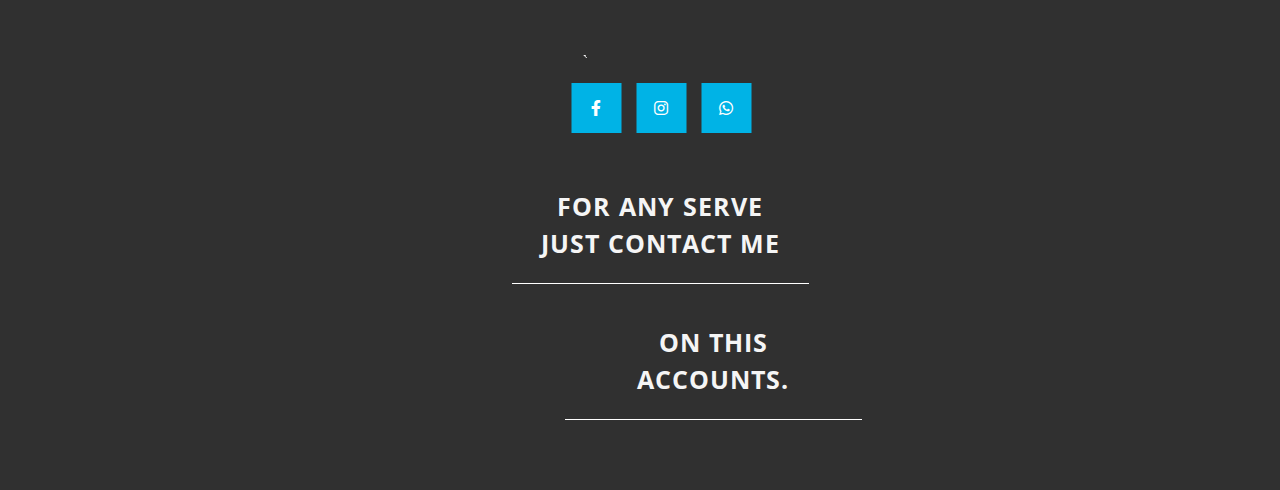
<file: index4.html>
<!DOCTYPE html>
<html lang="en">
<head>
    <meta charset="UTF-8">
    <meta name="viewport" content="width=device-width, initial-scale=1.0">
    <title>MHE</title>
    <link rel="stylesheet" href="index4.css" />
    <link rel="stylesheet" href="css/all.min.css" />
    <link rel="stylesheet" href="css/normalize.css" />
    <!-- google fonts -->
    <link rel="preconnect" href="https://fonts.googleapis.com">
<link rel="preconnect" href="https://fonts.gstatic.com" crossorigin>
<link href="https://fonts.googleapis.com/css2?family=Cairo:wght@200;400;500;600;700;800;1000&family=Open+Sans:ital,wght@0,300;0,400;0,500;0,800;1,500;1,600;1,800&display=swap" rel="stylesheet">
</head>
<body>
    <header>
        <div class="header" id="header">
            <div class="container">
            <a href="index.html" class="logo">
                <img src="MHE (2).gif" alt="">
            </a>
             <nav>
                <ul class="main-nav">
                    <li><a class="active" id="active" href="index.html">Home</a></li>
                    <li><a href="index2.html">Articles</a></li>
                    <li><a href="#">About</a></li>
                    <li><a href="#">Contact Us</a></li>
                </ul>
                <div class="form">
                </div>
             </nav>
            </div>
        </div>
     </header>
     <div class="landing" >
       <img class="im1" src="output-onlinegiftools (5).gif" alt="">
       <img src="images-removebg-preview.png" alt="" class="im2">
        <div class="container">
        </div>
     </div>
    </div>
     <!-- end-landing -->
 <!-- start-footer  -->
 <div class="footer" id="footer">
    <div class="container">
        <div class="box">
            <img class="img1" src="output-onlinegiftools.gif" alt="">
            <ul class="social">
                <li>
                    <a href="#" class="facebook">
                        <i class="fab fa-facebook-f"></i>
                    </a>
                </li>
                <li>
                    <a href="#" class="instgram">
                        <i class="fab fa-instagram"></i>
                    </a>
                </li>
                <li>
                    <a href="#" class="whatsapp">
                        <i class="fab fa-whatsapp"></i>
                    </a>
                </li>
            </ul>
            <p class="text">
                For any serve just contact me
            </p>
            <p class="text1">
                on this accounts.
            </p>
        </div>
    </div>
</div>
<!-- end-footer  -->
</body>
</html>
</file>
<file: css/index.css>
/* start variables */
:root {
  --main-color: #19c8fa;
  --main-transition: 0.7s;
}
/* end variables */
/* start global rules */
spa{
    font-size: 55px;
}
 {
    -webkit-box-sizing: border-box;
    -moz-box-sizing: border-box;
    box-sizing: border-box;
    padding: 0;
    margin: 0;
     }
    html {
           scroll-behavior: smooth;
    }
    body {
        font-family: 'Open Sans', sans-serif; 
    }
    ul {
         list-style: none;
    } 
    a {
        text-decoration: none;
    }
        .container {
            padding-left: 15px ;
            padding-right: 15px;
            margin-left: auto;
            margin-right: auto;
        }
        /* small */
        @media (min-width: 768px) {
            .container {
                width: 750px;
            }
        }
        /* medium */
        @media (min-width: 992px) {
            .container {
                width: 970px;
            }
        }
        .Article {
    margin: 0px auto 50px;
    border: 2px solid black;
    padding: 10px 20px;
    font-size: 30px;
    width: fit-content;
    position: relative;
    z-index: 1;
    transition: var(--main-transition);
        }
        .Article::before {
          content: "";
          width: 12px;
          height: 12px;
          position: absolute;
          background-color: var(--main-color);
          border-radius: 50%;
          left: -30px;
          top: 43%;
          transform: translateY(-43%);;
        }
        .Article::after {
            content: "";
            width: 12px;
            height: 12px;
            position: absolute;
            background-color: var(--main-color);
            border-radius: 50%;
            right: -30px;
            top: 43%;
            transform: translateY(-43%);
        }
        .Article:hover::before {
            z-index: -1;
            animation: left-move .7s linear forwards;
        }
        .Article:hover::after {
            z-index: -1;
            animation: right-move .7s linear forwards;
        }
        .Article:hover {
            color: #fafafa;
            border: 2px solid white;
            transition-delay:.7s ;
        }
    /* end global rules */
    /* start header  */
    header {
         background-color: white;
         position: relative;
         -webkit-box-shadow: 0 0 10px #ddd;
         -moz-box-shadow: 0 0 10px #ddd;
         box-shadow: 0 0 10px #ddd;
    }
    .header .container {
        display: flex;
        justify-content: space-between;
        align-items: center;
        position: relative; 
        flex-wrap: wrap; 
    }
    .header .container::after {
        content: "";
        position: absolute;
        height: ;
        background-color: #a2a2a2;
        bottom: 15px;
        width: calc(100% - 30px);
        left: 15px;
        transition: var(--main-transition);
}
    .header .logo {
    height: 40px;
    display: flex;
    justify-content: center;
    align-items: center;
}
@media (max-width :767px) {
    .header .logo {
        height: 60px;
        width: 100%;
    }
}
    header nav .toggle-menu {
        color:black ;
        font-size: 20px;
    }
.header .main-nav {
    display: flex;
    flex: 1;
    align-items: center;
    justify-content: center;
}
@media (max-width:767px) {
    .header .main-nav {
        margin : auto;
    }
}
.header .main-nav > li:hover .mega-menu {
    opacity: 1;
    z-index: 100;
    top:calc(100% + 1px) ;
}
.header .main-nav > li > a {
    display: flex;
    justify-content: center;
    align-items: center;
    height: 105.56px;
    padding: 0 30px; 
    text-decoration: none;
    font-size: 14px;
    transition :var(--main-transition);
    color:black;
    position: relative;
    overflow: hidden;
}
@media (max-width:767px) {
    .header .main-nav > li > a {
        padding :10px;
        font-size: 14px;
        height: 40px;
    }
}
.header .main-nav > li > a::before {
    content:"";
    position: absolute;
    width: 100%;
    height: 4px;
    background-color:var(--main-color);
    top: 0;
    left: -100%;
    transition: var(--main-transition);
}
.header .main-nav > li > a:hover {
    color: var(--main-color);
    background-color:#fafafa;
}
.header .main-nav > li > a:hover::before {
    left: 0;
}
header nav ul {
    display: flex;
}
.header .mega-menu {
    position: absolute;
    width: 100%;
    left: 0;
    display: flex;
    gap: 45px;
    background-color: white;
    border-bottom: 2px solid var(--main-color);
    padding: 30px;
    z-index: -1;
    top: calc(100% + 50px);
    transition: top var(--main-transition), opacity var(--main-transition);
    opacity: 0;
}
@media (max-width:767px){
    .header .mega-menu {
    flex-direction: column;
    gap: 0;
    padding: 10px;
    }
}
.header .mega-menu .image img {
    max-width: 100%;
}
@media (max-width:991px) {
    .header .mega-menu .image {
    display: none;
    }
    }
.header .mega-menu .links {
    min-width: 240px;
    flex: 1;
}
.header .mega-menu .links li {
    position: relative;
}
.header .mega-menu .links li:not(:last-child) {
}
.header .mega-menu .links li::before {
    content:"" ;
    position: absolute;
    left: 0;
    top: 0;
    width: 0;
    height: 50%;
    background-color: #d2d5d6;
    z-index: -1;
    transition: var(--main-transition);
}
.header .mega-menu .links li:hover::before {
width: 100%;
}
.header .mega-menu .links li a {
    color: var(--main-color);
    padding: 15px;
    display: block;
    font-size: 18px;
    font-weight: bold;
} 
.header .mega-menu .links li a i {
margin-right: 10px;
}
/* i-can-remove-it-when-i-want */
    /* end header  */
    /* start landing */
.landing {
    position: relative;
}
.landing::before {
    content :"";
    position: absolute;
    left: 0;
    top: -180px;
    width: 100%;
    height: 100%;
    background-color: #C5F2FF;
    z-index: -1;
    transform: skewY(-6deg);
    transform-origin: top left;
}
.landing .container {
    min-height: calc(100vh - 138.55px);
    display: flex;
    align-items: center;
    padding-bottom: 120px;
}
.landing .text {
    flex: 1;
}
.landing .text h1 {
    font-size: 40px;
    margin: 0;
    letter-spacing: -3px
}
@media (max-width: 991px) {
    .landing .text h1 {
        font-size: 32px;
    }
}
.landing .text p {
    font-size: 21px;
    line-height: 1.7;
    letter-spacing: 0px;
    margin: 5px 0 0;
}
@media (max-width: 991px) {
    .landing .text p {
        font-size: 15px;
    }
}
.landing .image img {
    position: relative;
    width: 400px;
    max-width: 100%;
    animation: up-and-down 5s linear infinite;
}
.landing .go-down {
    color: var(--main-color);
    position: absolute;
    bottom: 140px;
    left: 50%;
    transform: translateX(-50%);
    transition: var(--main-transition);
}
.landing .go-down:hover {
    color: #00789B;
}
.landing .go-down i {
    animation :bouncing 1.5s infinite ;
}
    /* end landing */
    /* start main-articles  */
    .main-articles {
      padding-top: 100px;
      padding-bottom: 100px;
      position: relative;
    }
    .main-articles .container {
        display: grid;
    grid-template-columns: repeat(auto-fill, minmax(300px, 1fr));
    gap: 35px;
    }
    .main-articles .box {
     box-shadow: 0 2px 15px rgb(0 0 0 / 30%);
     background-color: white;
     border-radius: 6px;
    overflow: hidden;
    transition: transform 0.5s, box-shadow var(--main-transition) ;
    }
    .main-articles .box:hover {
        transform: translateY(-10px);
        box-shadow: 0 2px 15px rgb(0 0 0 / 70%);
    }
    .main-articles .box img {
       width: 100%;
       max-width: 100%;
    }
    .main-articles .box .content {
       padding: 20px;
    }
    .main-articles .box .content h3 {
        margin: 0;
    }
    .main-articles .box .content p {
        margin: 10px 0 0;
        line-height: 1.5;
        color: #777777;
    }
    .main-articles .box .info {
        padding: 20px;
    border-top: 1px solid #bababa;
    display: flex;
    justify-content: space-between;
    align-items: center;
    }
    .main-articles .box .info a {
        color: var(--main-color);
    }
    .main-articles .box .info i {
        color: var(--main-color);
        font-weight: bold;
    }
    .main-articles .box:hover .info i {
        animation : go-next 0.7s linear infinite
    }
    /* end main-articles  */
    /* footer  */
    .footer {
        padding-top: 50px;
        padding-bottom: 50px;
        background-color: #000000cf;
        position: relative;
        color: white;
        text-align: center;
    }
    .footer .container30 {
        position: relative;
    }
    .footer .img1 {
        margin-bottom: -15px;
    }
    .footer p:not(.copyright) {
        margin: 20px auto;
    text-transform: uppercase;
    padding: 20px;
    border-bottom: 1px solid white;
    font-size: 25px;
    width: fit-content;
    }
    .footer .social {
        display: flex;
    justify-content: center;
    padding: 15px;
    }
    .footer .social i {
        padding: 10px 15px;
    color: white;
    transition: var(--main-transition);
    }
    .footer .social i:hover {
        color: var(--main-color);
    }
    .footer .social i:hover {
        transform: translateY(-10px);
        box-shadow: 0 2px 15px rgb(0 0 0 / 70%);
    }
    .footer .copyright {
        margin-top: 40px;
    }
    .aspan {
        font-size: 20px;
        font-weight: bold;
    }
    /* footer  */
    
    /* start animation */
    @keyframes up-and-down {
        0%, 100% {
            top:0 ;
        }
        50% {
            top: -50px;
        }
    }
    @keyframes bouncing {
    0%, 
    10%,
    20%,
    50%,
    80%,
    100% {
        transform: translateY(0);
    }
    40%,
    60% {
        transform: translateY(-15px);
    }
    }
    @keyframes left-move {
        50% {
            left: 0;
            width: 2px;
            height: 2px;
        }
        100% {
            border-radius: 0;
            left: 0;
            width: 50%;
            height: 100%;
        }
    }
    @keyframes right-move {
        50% {
            right: 0;
            width: 12px;
            height: 12px;
        }
        100% {
            border-radius: 0;
            right: 0;
            width: 100%;
            height: 100%;
        }
    }
    @keyframes go-next {
        100% {
        transform:translateX(10px)
    }
    }
    /* end animation */
</file>
<file: css/css/index1.css>
/* start variables */
:root {
    --main-color: #19c8fa;
    --main-transition: 0.7s;
  }
  /* end variables */
  {
    -webkit-box-sizing: border-box;
    -moz-box-sizing: border-box;
    box-sizing: border-box;
    padding: 0;
    margin: 0;
     }
     html {
        scroll-behavior: smooth;
 }
 body {
    font-family: 'Cairo', sans-serif; 
}
ul {
    list-style: none;
} 
a {
   text-decoration: none;
}
.container {
    padding-left: 15px ;
    padding-right: 15px;
    margin-left: auto;
    margin-right: auto;
}
/* small */
@media (min-width: 768px) {
    .container {
        width: 750px;
    }
}
/* medium */
@media (min-width: 992px) {
    .container {
        width: 970px;
    }
}
header {
    background-color: white;
    position: relative;
    -webkit-box-shadow: 0 0 10px #ddd;
    -moz-box-shadow: 0 0 10px #ddd;
    box-shadow: 0 0 10px #ddd;
}
.header .container {
   display: flex;
   justify-content: space-between;
   align-items: center;
   position: relative; 
   flex-wrap: wrap; 
}
.header .container::after {
   content: "";
   position: absolute;
   height: ;
   background-color: #a2a2a2;
   bottom: 15px;
   width: calc(100% - 30px);
   left: 15px;
   transition: var(--main-transition);
}
.header .logo {
height: 40px;
display: flex;
justify-content: center;
align-items: center;
}
@media (max-width :767px) {
.header .logo {
   height: 60px;
   width: 100%;
}
}
header nav .toggle-menu {
   color:black ;
   font-size: 20px;
}
.header .main-nav {
display: flex;
flex: 1;
align-items: center;
justify-content: center;
}
@media (max-width:767px) {
.header .main-nav {
   margin : auto;
}
}
.header .main-nav > li > a {
display: flex;
justify-content: center;
align-items: center;
height: 105.56px;
padding: 0 30px; 
text-decoration: none;
font-size: 14px;
transition :var(--main-transition);
color:black;
position: relative;
overflow: hidden;
}
@media (max-width:767px) {
.header .main-nav > li > a {
   padding :10px;
   font-size: 14px;
   height: 40px;
}
}
.header .main-nav > li > a::before {
content:"";
position: absolute;
width: 100%;
height: 4px;
background-color:var(--main-color);
bottom: 0;
left: -100%;
transition: var(--main-transition);
}
.header .main-nav > li > a:hover {
color: var(--main-color);
background-color:#fafafa;
}
.header .main-nav > li > a:hover::before {
left: 0;
}
header nav ul {
display: flex;
}
h5 {
    direction: rtl;
    font-size: 25px;
    margin: 22px;
    padding: 10px;
    font-weight: normal;
    color:#000000d4;
}
@media(max-width:767px) {
    h5 {
        font-size: 17px;
        padding-right: 0;
    }
}
.p {
    direction: rtl;
}
.emo {
    position: relative;
    left: 670px;
    padding-top: 20px;
}
@media(max-width:767px) {
    .emo {
        width: 100%;
        left: 0;
    }
}
.landing {
    position: relative;
}
.landing::before {
    content :"";
    position: absolute;
    left: 0;
    top: -800px;
    width: 100%;
    height: 100%;
    background-color: #C5F2FF;
    z-index: -1;
    transform: skewY(-6deg);
    transform-origin: top left;
}
.landing .container {
    min-height: calc(100vh - 138.55px);
    display: flex;
    align-items: center;
    padding-bottom: 120px;
}
.landing .text {
    flex: 1;
}
.landing .text h1 {
    font-size: 40px;
    margin: 0;
    letter-spacing: -3px
}
@media (max-width: 991px) {
    .landing .text h1 {
        font-size: 32px;
    }
}
.landing .text p {
    font-size: 21px;
    line-height: 1.7;
    letter-spacing: 0px;
    margin: 5px 0 0;
}
@media (max-width: 991px) {
    .landing .text p {
        font-size: 15px;
    }
}
.landing .image img {
    position: relative;
    width: 400px;
    max-width: 100%;
    animation: up-and-down 5s linear infinite;
}
.landing .go-down {
    color: var(--main-color);
    position: absolute;
    bottom: 140px;
    left: 50%;
    transform: translateX(-50%);
    transition: var(--main-transition);
}
.landing .go-down:hover {
    color: #00789B;
}
.landing .go-down i {
    animation :bouncing 1.5s infinite ;
}
@keyframes up-and-down {
    0%, 100% {
        top:0 ;
    }
    50% {
        top: -50px;
    }
}
@keyframes bouncing {
0%, 
10%,
20%,
50%,
80%,
100% {
    transform: translateY(0);
}
40%,
60% {
    transform: translateY(-15px);
}
}
@keyframes left-move {
    50% {
        left: 0;
        width: 2px;
        height: 2px;
    }
    100% {
        border-radius: 0;
        left: 0;
        width: 50%;
        height: 100%;
    }
}
@keyframes right-move {
    50% {
        right: 0;
        width: 12px;
        height: 12px;
    }
    100% {
        border-radius: 0;
        right: 0;
        width: 100%;
        height: 100%;
    }
}
/* footer  */
.footer {
    padding-top: 50px;
    padding-bottom: 50px;
    background-color: #000000cf;
    position: relative;
    color: white;
    text-align: center;
}
.footer .container30 {
    position: relative;
}
.footer .img1 {
    margin-bottom: -15px;
}
.footer p:not(.copyright) {
    margin: 20px auto;
text-transform: uppercase;
padding: 20px;
border-bottom: 1px solid white;
font-size: 25px;
width: fit-content;
}
.footer .social {
    display: flex;
justify-content: center;
padding: 15px;
}
.footer .social i {
    padding: 10px 15px;
color: white;
transition: var(--main-transition);
}
.footer .social i:hover {
    color: var(--main-color);
}
.footer .social i:hover {
    transform: translateY(-10px);
    box-shadow: 0 2px 15px rgb(0 0 0 / 70%);
}
.footer .copyright {
    margin-top: 40px;
}
.aspan {
    font-size: 20px;
    font-weight: bold;
}
/* footer  */
</file>
<file: index2.css>
/* start variables */
:root {
    --main-color: #19c8fa;
    --main-transition: 0.7s;
  }
  /* end variables */
  {
    -webkit-box-sizing: border-box;
    -moz-box-sizing: border-box;
    box-sizing: border-box;
    padding: 0;
    margin: 0;
     }
     html {
        scroll-behavior: smooth;
 }
 body {
    font-family: 'Cairo', sans-serif; 
}
ul {
    list-style: none;
} 
a {
   text-decoration: none;
}
.container {
    padding-left: 15px ;
    padding-right: 15px;
    margin-left: auto;
    margin-right: auto;
}
/* small */
@media (min-width: 768px) {
    .container {
        width: 750px;
    }
}
/* medium */
@media (min-width: 992px) {
    .container {
        width: 970px;
    }
}
header {
    background-color: white;
    position: relative;
    -webkit-box-shadow: 0 0 10px #ddd;
    -moz-box-shadow: 0 0 10px #ddd;
    box-shadow: 0 0 10px #ddd;
}
.header .container {
   display: flex;
   justify-content: space-between;
   align-items: center;
   position: relative; 
   flex-wrap: wrap; 
}
.header .container::after {
   content: "";
   position: absolute;
   height: ;
   background-color: #a2a2a2;
   bottom: 15px;
   width: calc(100% - 30px);
   left: 15px;
   transition: var(--main-transition);
}
.header .logo {
height: 40px;
display: flex;
justify-content: center;
align-items: center;
}
@media (max-width :767px) {
.header .logo {
   height: 60px;
   width: 100%;
}
}
header nav .toggle-menu {
   color:black ;
   font-size: 20px;
}
.header .main-nav {
display: flex;
flex: 1;
align-items: center;
justify-content: center;
}
@media (max-width:767px) {
.header .main-nav {
   margin : auto;
}
}
.header .main-nav > li > a {
display: flex;
justify-content: center;
align-items: center;
height: 105.56px;
padding: 0 30px; 
text-decoration: none;
font-size: 14px;
transition :var(--main-transition);
color:black;
position: relative;
overflow: hidden;
}
@media (max-width:767px) {
.header .main-nav > li > a {
   padding :10px;
   font-size: 14px;
   height: 40px;
}
}
.header .main-nav > li > a::before {
content:"";
position: absolute;
width: 100%;
height: 4px;
background-color:var(--main-color);
bottom: 0;
left: -100%;
transition: var(--main-transition);
}
.header .main-nav > li > a:hover {
color: var(--main-color);
background-color:#fafafa;
}
.header .main-nav > li > a:hover::before {
left: 0;
}
header nav ul {
display: flex;
}
h5 {
    direction: rtl;
    font-size: 30px;
    margin: 22px;
    padding: 10px;
}
.p {
    direction: rtl;
}
.emo {
    direction: rtl;
    font-size: 25px;
    font-weight: bold;
    padding-right: 56px;
    padding-top: 47px;
    padding-bottom: 20px;
    color: #000000a8;
}
.landing {
    position: relative;
}
.landing::before {
    content :"";
    position: absolute;
    left: 0;
    top: -850px;
    width: 100%;
    height: 100%;
    background-color: #C5F2FF;
    z-index: -1;
    transform: skewY(-6deg);
    transform-origin: top left;
}
.landing .container {
    min-height: calc(100vh - 138.55px);
    display: flex;
    align-items: center;
    padding-bottom: 120px;
}
.landing .text {
    flex: 1;
}
.landing .text h1 {
    font-size: 40px;
    margin: 0;
    letter-spacing: -3px
}
@media (max-width: 991px) {
    .landing .text h1 {
        font-size: 32px;
    }
}
.landing .text p {
    font-size: 21px;
    line-height: 1.7;
    letter-spacing: 0px;
    margin: 5px 0 0;
}
@media (max-width: 991px) {
    .landing .text p {
        font-size: 15px;
    }
}
.landing .image img {
    position: relative;
    width: 400px;
    max-width: 100%;
    animation: up-and-down 5s linear infinite;
}
.landing .go-down {
    color: var(--main-color);
    position: absolute;
    bottom: 140px;
    left: 50%;
    transform: translateX(-50%);
    transition: var(--main-transition);
}
.landing .go-down:hover {
    color: #00789B;
}
.landing .go-down i {
    animation :bouncing 1.5s infinite ;
}
@keyframes up-and-down {
    0%, 100% {
        top:0 ;
    }
    50% {
        top: -50px;
    }
}
@keyframes bouncing {
0%, 
10%,
20%,
50%,
80%,
100% {
    transform: translateY(0);
}
40%,
60% {
    transform: translateY(-15px);
}
}
@keyframes left-move {
    50% {
        left: 0;
        width: 2px;
        height: 2px;
    }
    100% {
        border-radius: 0;
        left: 0;
        width: 50%;
        height: 100%;
    }
}
@keyframes right-move {
    50% {
        right: 0;
        width: 12px;
        height: 12px;
    }
    100% {
        border-radius: 0;
        right: 0;
        width: 100%;
        height: 100%;
    }
}
@keyframes go-next {
    100% {
    transform:translateX(10px)
}
}
.box4 {
    margin: 0px auto 50px;
    border: 2px solid black;
    padding: 10px 20px;
    font-size: 30px;
    width: fit-content;
    position: relative;
    z-index: 1;
    transition: var(--main-transition);
        }
        .box4::before {
          content: "";
          width: 12px;
          height: 12px;
          position: absolute;
          background-color: var(--main-color);
          border-radius: 50%;
          left: -30px;
          top: 43%;
          transform: translateY(-43%);;
        }
        .box4::after {
            content: "";
            width: 12px;
            height: 12px;
            position: absolute;
            background-color: var(--main-color);
            border-radius: 50%;
            right: -30px;
            top: 43%;
            transform: translateY(-43%);
        }
        .box4:hover::before {
            z-index: -1;
            animation: left-move .7s linear forwards;
        }
        .box4:hover::after {
            z-index: -1;
            animation: right-move .7s linear forwards;
        }
        .box4:hover {
            color: #fafafa;
            border: 2px solid white;
            transition-delay:.7s ;
        }
.boxes {
    padding-top: 100px;
    padding-bottom: 100px;
    position: relative;
    width: 95%;
    left: 10px;
}
.boxes .container1 {
display: grid;
grid-template-columns: repeat(auto-fill, minmax(300px,1fr));
gap: 35px;
}
.boxes .box {
    box-shadow: 0 2px 15px rgb(0 0 0 / 30%);
    background-color: white;
    border-radius: 6px;
   overflow: hidden;
   transition: transform 0.5s, box-shadow var(--main-transition) ;
}
.boxes .box:hover {
    transform: translateY(-10px);
        box-shadow: 0 2px 15px rgb(0 0 0 / 70%);
}
.boxes .box img {
    width: 100%;
    max-width: 100%;
}
.boxes .box .content {
padding: 20px;
}
.boxes .box .content h3 {
margin: 0;
}
.boxes .box .content p {
margin: 10px 0 0;
line-height: 1.5;
color: #777777;
}
.boxes .box .info {
padding: 20px;
border-top: 1px solid #bababa;
display: flex;
justify-content: space-between;
align-items: center;
}
.boxes .box .info a {
color: var(--main-color);
}
.boxes .box .info i {
color: var(--main-color);
}
.boxes .box:hover .info i {
    animation : go-next 0.7s linear infinite
}
/* footer  */
.footer {
    background-color: #000000cf;
    padding: 70px 0 0;
}
.footer .container {
    display: grid;
    grid-template-columns: repeat(auto-fill, minmax(250px, 1fr));
    gap: 40px;
}

.footer .box .img1 {
    width: 200px;
    padding-left: 30px;
    left: 370px;
    position: relative;
}
@media(max-width:767px) {
    .footer .box .img1 {
        left: 62px;
    }
}
.footer .box .social {
    display: flex;
}
.footer .box .social li {
    margin-right: 15px;
}
.footer .box .social li a {
    background-color: #00b3e6;
    color: whitesmoke;
    display: inline-flex;
    justify-content: center;
    align-items: center;
    width: 50px;
    height: 50px;
    transition: var(--main-transition);
    transform: translateY(62%);
    transform: translateX(731%);
}
@media(max-width:767px) {
    .footer .box .social li a {
        transform: translateX(125%) translateY(-26%);
    }
}
.footer .box .social .facebook:hover {
    background-color: #1877f2;
}
.footer .box .social .instgram:hover {
    background-color: rgb(108, 9, 72);
}
.footer .box .social .whatsapp:hover {
    background-color: #084208;
}
.footer .box .text {
    line-height: 1.5;
    color: whitesmoke;
    font-weight: bold;
    letter-spacing: 1px;
    transform: translateX(357px);
}
@media(max-width:767px) {
    .footer .box .text {
        transform: translateX(45px);
    }
}
.footer .box .text1 {
    line-height: 1.5;
color: whitesmoke;
font-weight: bold;
letter-spacing: 1px;
transform: translateX(410px);
}
@media(max-width:767px) {
    .footer .box .text1 {
        transform: translateX(101px);
    }
    }
</file>
<file: index3.css>
/* start variables */
:root {
    --main-color: #19c8fa;
    --main-transition: 0.7s;
  }
  /* end variables */
  {
    -webkit-box-sizing: border-box;
    -moz-box-sizing: border-box;
    box-sizing: border-box;
    padding: 0;
    margin: 0;
     }
     html {
        scroll-behavior: smooth;
 }
 body {
    font-family: 'Cairo', sans-serif; 
}
ul {
    list-style: none;
} 
a {
   text-decoration: none;
}
.container {
    padding-left: 15px ;
    padding-right: 15px;
    margin-left: auto;
    margin-right: auto;
}
/* small */
@media (min-width: 768px) {
    .container {
        width: 750px;
    }
}
/* medium */
@media (min-width: 992px) {
    .container {
        width: 970px;
    }
}
header {
    background-color: white;
    position: relative;
    -webkit-box-shadow: 0 0 10px #ddd;
    -moz-box-shadow: 0 0 10px #ddd;
    box-shadow: 0 0 10px #ddd;
}
.header .container {
   display: flex;
   justify-content: space-between;
   align-items: center;
   position: relative; 
   flex-wrap: wrap; 
}
.header .container::after {
   content: "";
   position: absolute;
   height: ;
   background-color: #a2a2a2;
   bottom: 15px;
   width: calc(100% - 30px);
   left: 15px;
   transition: var(--main-transition);
}
.header .logo {
height: 40px;
display: flex;
justify-content: center;
align-items: center;
}
@media (max-width :767px) {
.header .logo {
   height: 60px;
   width: 100%;
}
}
header nav .toggle-menu {
   color:black ;
   font-size: 20px;
}
.header .main-nav {
display: flex;
flex: 1;
align-items: center;
justify-content: center;
}
@media (max-width:767px) {
.header .main-nav {
   margin : auto;
}
}
.header .main-nav > li > a {
display: flex;
justify-content: center;
align-items: center;
height: 105.56px;
padding: 0 30px; 
text-decoration: none;
font-size: 14px;
transition :var(--main-transition);
color:black;
position: relative;
overflow: hidden;
}
@media (max-width:767px) {
.header .main-nav > li > a {
   padding :10px;
   font-size: 14px;
   height: 40px;
}
}
.header .main-nav > li > a::before {
content:"";
position: absolute;
width: 100%;
height: 4px;
background-color:var(--main-color);
bottom: 0;
left: -100%;
transition: var(--main-transition);
}
.header .main-nav > li > a:hover {
color: var(--main-color);
background-color:#fafafa;
}
.header .main-nav > li > a:hover::before {
left: 0;
}
header nav ul {
display: flex;
}
h5 {
    direction: rtl;
    font-size: 30px;
    margin: 22px;
    padding: 10px;
}
.p {
    direction: rtl;
}
.emo {
    direction: rtl;
    font-size: 25px;
    font-weight: bold;
    padding-right: 56px;
    padding-top: 47px;
    padding-bottom: 20px;
    color: #000000a8;
}
.landing {
    position: relative;
}
.landing::before {
    content :"";
    position: absolute;
    left: 0;
    top: -850px;
    width: 100%;
    height: 100%;
    background-color: #C5F2FF;
    z-index: -1;
    transform: skewY(-6deg);
    transform-origin: top left;
}
.landing .container {
    min-height: calc(100vh - 138.55px);
    display: flex;
    align-items: center;
    padding-bottom: 120px;
}
.landing .text {
    flex: 1;
}
.landing .text h1 {
    font-size: 40px;
    margin: 0;
    letter-spacing: -3px
}
@media (max-width: 991px) {
    .landing .text h1 {
        font-size: 32px;
    }
}
.landing .text p {
    font-size: 21px;
    line-height: 1.7;
    letter-spacing: 0px;
    margin: 5px 0 0;
}
@media (max-width: 991px) {
    .landing .text p {
        font-size: 15px;
    }
}
.landing .image img {
    position: relative;
    width: 400px;
    max-width: 100%;
    animation: up-and-down 5s linear infinite;
}
.landing .go-down {
    color: var(--main-color);
    position: absolute;
    bottom: 140px;
    left: 50%;
    transform: translateX(-50%);
    transition: var(--main-transition);
}
.landing .go-down:hover {
    color: #00789B;
}
.landing .go-down i {
    animation :bouncing 1.5s infinite ;
}
@keyframes up-and-down {
    0%, 100% {
        top:0 ;
    }
    50% {
        top: -50px;
    }
}
@keyframes bouncing {
0%, 
10%,
20%,
50%,
80%,
100% {
    transform: translateY(0);
}
40%,
60% {
    transform: translateY(-15px);
}
}
@keyframes left-move {
    50% {
        left: 0;
        width: 2px;
        height: 2px;
    }
    100% {
        border-radius: 0;
        left: 0;
        width: 50%;
        height: 100%;
    }
}
@keyframes right-move {
    50% {
        right: 0;
        width: 12px;
        height: 12px;
    }
    100% {
        border-radius: 0;
        right: 0;
        width: 100%;
        height: 100%;
    }
}
@keyframes go-next {
    100% {
    transform:translateX(10px)
}
}
.box4 {
    margin: 0px auto 50px;
    border: 2px solid black;
    padding: 10px 20px;
    font-size: 30px;
    width: fit-content;
    position: relative;
    z-index: 1;
    transition: var(--main-transition);
        }
        .box4::before {
          content: "";
          width: 12px;
          height: 12px;
          position: absolute;
          background-color: var(--main-color);
          border-radius: 50%;
          left: -30px;
          top: 43%;
          transform: translateY(-43%);;
        }
        .box4::after {
            content: "";
            width: 12px;
            height: 12px;
            position: absolute;
            background-color: var(--main-color);
            border-radius: 50%;
            right: -30px;
            top: 43%;
            transform: translateY(-43%);
        }
        .box4:hover::before {
            z-index: -1;
            animation: left-move .7s linear forwards;
        }
        .box4:hover::after {
            z-index: -1;
            animation: right-move .7s linear forwards;
        }
        .box4:hover {
            color: #fafafa;
            border: 2px solid white;
            transition-delay:.7s ;
        }
.boxes {
    padding-top: 100px;
    padding-bottom: 100px;
    position: relative;
    width: 95%;
    left: 10px;
}
.boxes .container1 {
display: grid;
grid-template-columns: repeat(auto-fill, minmax(300px,1fr));
gap: 35px;
}
.boxes .box {
    box-shadow: 0 2px 15px rgb(0 0 0 / 30%);
    background-color: white;
    border-radius: 6px;
   overflow: hidden;
   transition: transform 0.5s, box-shadow var(--main-transition) ;
}
.boxes .box:hover {
    transform: translateY(-10px);
        box-shadow: 0 2px 15px rgb(0 0 0 / 70%);
}
.boxes .box img {
    width: 100%;
    max-width: 100%;
}
.boxes .box .content {
padding: 20px;
}
.boxes .box .content h3 {
margin: 0;
}
.boxes .box .content p {
margin: 10px 0 0;
line-height: 1.5;
color: #777777;
}
.boxes .box .info {
padding: 20px;
border-top: 1px solid #bababa;
display: flex;
justify-content: space-between;
align-items: center;
}
.boxes .box .info a {
color: var(--main-color);
}
.boxes .box .info i {
color: var(--main-color);
}
.boxes .box:hover .info i {
    animation : go-next 0.7s linear infinite
}
/* footer  */
.footer {
    padding-top: 50px;
    padding-bottom: 50px;
    background-color: #000000cf;
    position: relative;
    color: white;
    text-align: center;
}
.footer .container30 {
    position: relative;
}
.footer .img1 {
    margin-bottom: -15px;
}
.footer p:not(.copyright) {
    margin: 20px auto;
text-transform: uppercase;
padding: 20px;
border-bottom: 1px solid white;
font-size: 25px;
width: fit-content;
}
.footer .social {
    display: flex;
justify-content: center;
padding: 15px;
}
.footer .social i {
    padding: 10px 15px;
color: white;
transition: var(--main-transition);
}
.footer .social i:hover {
    color: var(--main-color);
}
.footer .social i:hover {
    transform: translateY(-10px);
    box-shadow: 0 2px 15px rgb(0 0 0 / 70%);
}
.footer .copyright {
    margin-top: 40px;
}
.aspan {
    font-size: 20px;
    font-weight: bold;
}
/* footer  */
</file>
<file: index4.css>
/* start variables */
:root {
    --main-color: #19c8fa;
    --main-transition: 0.7s;
  }
  /* end variables */
  /* start global rules */
  spa{
      font-size: 55px;
  }
   {
      -webkit-box-sizing: border-box;
      -moz-box-sizing: border-box;
      box-sizing: border-box;
      padding: 0;
      margin: 0;
       }
      html {
             scroll-behavior: smooth;
      }
      body {
          font-family: 'Open Sans', sans-serif; 
      }
      ul {
           list-style: none;
      } 
      a {
          text-decoration: none;
      }
          .container {
              padding-left: 15px ;
              padding-right: 15px;
              margin-left: auto;
              margin-right: auto;
          }
          /* small */
          @media (min-width: 768px) {
              .container {
                  width: 750px;
              }
          }
          /* medium */
          @media (min-width: 992px) {
              .container {
                  width: 970px;
              }
          }
          .Article {
      margin: 0px auto 50px;
      border: 2px solid black;
      padding: 10px 20px;
      font-size: 30px;
      width: fit-content;
      position: relative;
      z-index: 1;
      transition: var(--main-transition);
          }
          .Article::before {
            content: "";
            width: 12px;
            height: 12px;
            position: absolute;
            background-color: var(--main-color);
            border-radius: 50%;
            left: -30px;
            top: 43%;
            transform: translateY(-43%);;
          }
          .Article::after {
              content: "";
              width: 12px;
              height: 12px;
              position: absolute;
              background-color: var(--main-color);
              border-radius: 50%;
              right: -30px;
              top: 43%;
              transform: translateY(-43%);
          }
          .Article:hover::before {
              z-index: -1;
              animation: left-move .7s linear forwards;
          }
          .Article:hover::after {
              z-index: -1;
              animation: right-move .7s linear forwards;
          }
          .Article:hover {
              color: #fafafa;
              border: 2px solid white;
              transition-delay:.7s ;
          }
      /* end global rules */
      /* start header  */
      header {
           background-color: white;
           position: relative;
           -webkit-box-shadow: 0 0 10px #ddd;
           -moz-box-shadow: 0 0 10px #ddd;
           box-shadow: 0 0 10px #ddd;
      }
      .header .container {
          display: flex;
          justify-content: space-between;
          align-items: center;
          position: relative; 
          flex-wrap: wrap; 
      }
      .header .container::after {
          content: "";
          position: absolute;
          height: ;
          background-color: #a2a2a2;
          bottom: 15px;
          width: calc(100% - 30px);
          left: 15px;
          transition: var(--main-transition);
  }
      .header .logo {
      height: 40px;
      display: flex;
      justify-content: center;
      align-items: center;
  }
  @media (max-width :767px) {
      .header .logo {
          height: 60px;
          width: 100%;
      }
  }
      header nav .toggle-menu {
          color:black ;
          font-size: 20px;
      }
  .header .main-nav {
      display: flex;
      flex: 1;
      align-items: center;
      justify-content: center;
  }
  @media (max-width:767px) {
      .header .main-nav {
          margin : auto;
      }
  }
  .header .main-nav > li:hover .mega-menu {
      opacity: 1;
      z-index: 100;
      top:calc(100% + 1px) ;
  }
  .header .main-nav > li > a {
      display: flex;
      justify-content: center;
      align-items: center;
      height: 105.56px;
      padding: 0 30px; 
      text-decoration: none;
      font-size: 14px;
      transition :var(--main-transition);
      color:black;
      position: relative;
      overflow: hidden;
  }
  @media (max-width:767px) {
      .header .main-nav > li > a {
          padding :10px;
          font-size: 14px;
          height: 40px;
      }
  }
  .header .main-nav > li > a::before {
      content:"";
      position: absolute;
      width: 100%;
      height: 4px;
      background-color:var(--main-color);
      top: 0;
      left: -100%;
      transition: var(--main-transition);
  }
  .header .main-nav > li > a:hover {
      color: var(--main-color);
      background-color:#fafafa;
  }
  .header .main-nav > li > a:hover::before {
      left: 0;
  }
  header nav ul {
      display: flex;
  }
  .header .mega-menu {
      position: absolute;
      width: 100%;
      left: 0;
      display: flex;
      gap: 45px;
      background-color: white;
      border-bottom: 2px solid var(--main-color);
      padding: 30px;
      z-index: -1;
      top: calc(100% + 50px);
      transition: top var(--main-transition), opacity var(--main-transition);
      opacity: 0;
  }
  @media (max-width:767px){
      .header .mega-menu {
      flex-direction: column;
      gap: 0;
      padding: 10px;
      }
  }
  .header .mega-menu .image img {
      max-width: 100%;
  }
  @media (max-width:991px) {
      .header .mega-menu .image {
      display: none;
      }
      }
  .header .mega-menu .links {
      min-width: 240px;
      flex: 1;
  }
  .header .mega-menu .links li {
      position: relative;
  }
  .header .mega-menu .links li:not(:last-child) {
  }
  .header .mega-menu .links li::before {
      content:"" ;
      position: absolute;
      left: 0;
      top: 0;
      width: 0;
      height: 50%;
      background-color: #d2d5d6;
      z-index: -1;
      transition: var(--main-transition);
  }
  .header .mega-menu .links li:hover::before {
  width: 100%;
  }
  .header .mega-menu .links li a {
      color: var(--main-color);
      padding: 15px;
      display: block;
      font-size: 18px;
      font-weight: bold;
  } 
  .header .mega-menu .links li a i {
  margin-right: 10px;
  }
  /* i-can-remove-it-when-i-want */
      /* end header  */
      /* start landing */
  .landing {
      position: relative;
  }
  .landing::before {
      content :"";
      position: absolute;
      left: 0;
      top: -650px;
      width: 100%;
      height: 100%;
      background-color: #C5F2FF;
      z-index: -1;
      transform: skewY(-6deg);
      transform-origin: top left;
  }
  .landing .container {
      min-height: calc(100vh - 138.55px);
      display: flex;
      align-items: center;
      padding-bottom: 120px;
  }
  .landing .text {
      flex: 1;
  }
  .landing .text h1 {
      font-size: 40px;
      margin: 0;
      letter-spacing: -3px
  }
  @media (max-width: 991px) {
      .landing .text h1 {
          font-size: 32px;
      }
  }
  .landing .text p {
      font-size: 21px;
      line-height: 1.7;
      letter-spacing: 0px;
      margin: 5px 0 0;
  }
  @media (max-width: 991px) {
      .landing .text p {
          font-size: 15px;
      }
  }
  .landing .image img {
      position: relative;
      width: 400px;
      max-width: 100%;
      animation: up-and-down 5s linear infinite;
  }
  .landing .go-down {
      color: var(--main-color);
      position: absolute;
      bottom: 140px;
      left: 50%;
      transform: translateX(-50%);
      transition: var(--main-transition);
  }
  .landing .go-down:hover {
      color: #00789B;
  }
  .landing .go-down i {
      animation :bouncing 1.5s infinite ;
  }
      /* end landing */
      /* start main-articles  */
      .main-articles {
        padding-top: 100px;
        padding-bottom: 100px;
        position: relative;
      }
      .main-articles .container {
          display: grid;
      grid-template-columns: repeat(auto-fill, minmax(300px, 1fr));
      gap: 35px;
      }
      .main-articles .box {
       box-shadow: 0 2px 15px rgb(0 0 0 / 30%);
       background-color: white;
       border-radius: 6px;
      overflow: hidden;
      transition: transform 0.5s, box-shadow var(--main-transition) ;
      }
      .main-articles .box:hover {
          transform: translateY(-10px);
          box-shadow: 0 2px 15px rgb(0 0 0 / 70%);
      }
      .main-articles .box img {
         width: 100%;
         max-width: 100%;
      }
      .main-articles .box .content {
         padding: 20px;
      }
      .main-articles .box .content h3 {
          margin: 0;
      }
      .main-articles .box .content p {
          margin: 10px 0 0;
          line-height: 1.5;
          color: #777777;
      }
      .main-articles .box .info {
          padding: 20px;
      border-top: 1px solid #bababa;
      display: flex;
      justify-content: space-between;
      align-items: center;
      }
      .main-articles .box .info a {
          color: var(--main-color);
      }
      .main-articles .box .info i {
          color: var(--main-color);
          font-weight: bold;
      }
      .main-articles .box:hover .info i {
          animation : go-next 0.7s linear infinite
      }
      /* end main-articles  */
      /* footer  */
      .footer {
          background-color: #000000cf;
          padding: 70px 0 0;
      }
      .footer .container {
          display: grid;
          grid-template-columns: repeat(auto-fill, minmax(250px, 1fr));
          gap: 40px;
      }
      
      .footer .box .img1 {
          width: 200px;
          padding-left: 30px;
          transform: translateX(159%);
          position: relative;
      }
      .footer .box .social {
          display: flex;
      }
      .footer .box .social li {
          margin-right: 15px;
      }
      .footer .box .social li a {
          background-color: #00b3e6;
          color: whitesmoke;
          display: inline-flex;
          justify-content: center;
          align-items: center;
          width: 50px;
          height: 50px;
          transition: var(--main-transition);
          transform: translateY(62%);
          transform: translateX(731%);
      }
      .footer .box .social .facebook:hover {
          background-color: #1877f2;
      }
      .footer .box .social .instgram:hover {
          background-color: rgb(108, 9, 72);
      }
      .footer .box .social .whatsapp:hover {
          background-color: #084208;
      }
      .footer .box .text {
          line-height: 1.5;
          color: whitesmoke;
          font-weight: bold;
          letter-spacing: 1px;
          transform: translateX(357px);
      }
      .footer .box .text1 {
          line-height: 1.5;
      color: whitesmoke;
      font-weight: bold;
      letter-spacing: 1px;
      transform: translateX(410px);
      }
      /* start animation */
      @keyframes up-and-down {
          0%, 100% {
              top:0 ;
          }
          50% {
              top: -50px;
          }
      }
      @keyframes bouncing {
      0%, 
      10%,
      20%,
      50%,
      80%,
      100% {
          transform: translateY(0);
      }
      40%,
      60% {
          transform: translateY(-15px);
      }
      }
      @keyframes left-move {
          50% {
              left: 0;
              width: 2px;
              height: 2px;
          }
          100% {
              border-radius: 0;
              left: 0;
              width: 50%;
              height: 100%;
          }
      }
      @keyframes right-move {
          50% {
              right: 0;
              width: 12px;
              height: 12px;
          }
          100% {
              border-radius: 0;
              right: 0;
              width: 100%;
              height: 100%;
          }
      }
      @keyframes go-next {
          100% {
          transform:translateX(10px)
      }
      }
      /* end animation */
    .im1 {
        position: relative;
    left: 600px;
    top: 190px;
    }
    @media(max-width:767px) {
        .im1 {
            left: -132px;
            top: 120px;
        }
    }
    .im2 {
        position: relative;
    left: 500px;
    animation: up-and-down 2s linear infinite;
    }
    @media (max-width:767px) {
        .im2 {
            
    left: 200px;
    transform: translateY(-258px);
        }
    }
/* footer  */
.footer {
    padding-top: 50px;
    padding-bottom: 50px;
    background-color: #000000cf;
    position: relative;
    color: white;
    text-align: center;
}
.footer .container30 {
    position: relative;
}
.footer .img1 {
    margin-bottom: -15px;
}
.footer p:not(.copyright) {
    margin: 20px auto;
text-transform: uppercase;
padding: 20px;
border-bottom: 1px solid white;
font-size: 25px;
width: fit-content;
}
.footer .social {
    display: flex;
justify-content: center;
padding: 15px;
}
.footer .social i {
    padding: 10px 15px;
color: white;
transition: var(--main-transition);
}
.footer .social i:hover {
    color: var(--main-color);
}
.footer .social i:hover {
    transform: translateY(-10px);
    box-shadow: 0 2px 15px rgb(0 0 0 / 70%);
}
.footer .copyright {
    margin-top: 40px;
}
.aspan {
    font-size: 20px;
    font-weight: bold;
}
/* footer  */
</file>
